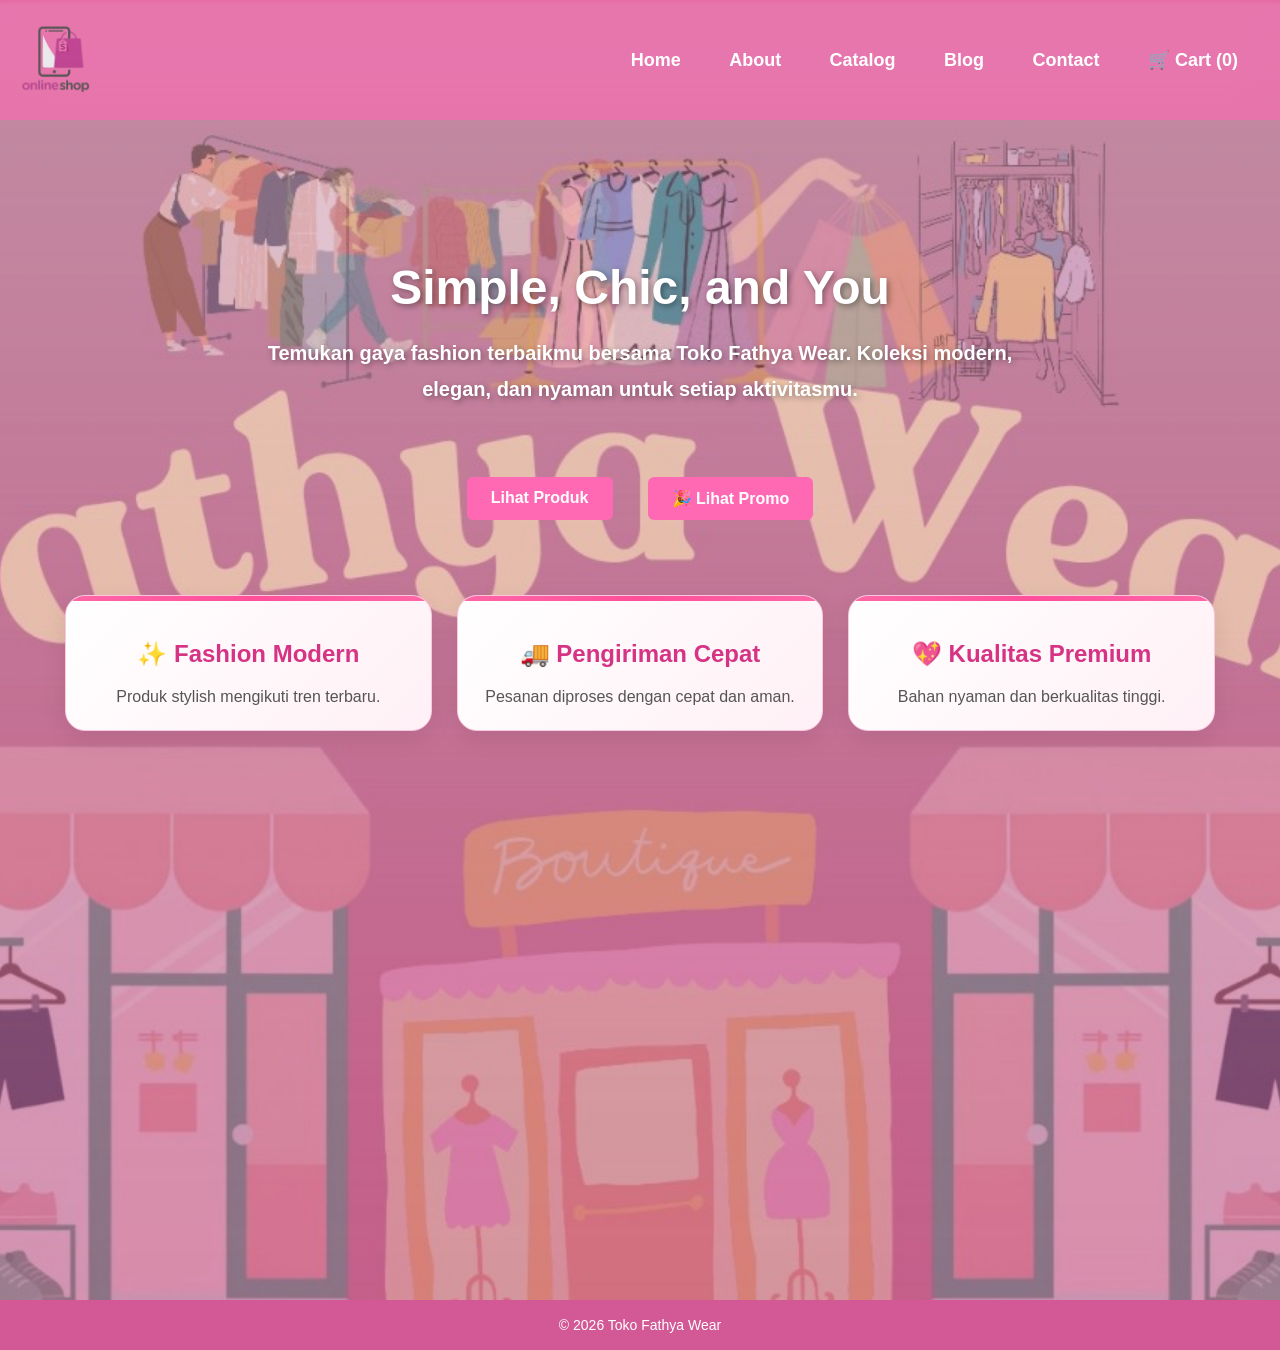
<file: index.html>
<!DOCTYPE html>
<html lang="id">
<head>
  <meta charset="UTF-8">
  <meta name="viewport" content="width=device-width, initial-scale=1.0">
  <title>Toko Fathya Wear - Home</title>
  <link rel="stylesheet" href="style.css">
</head>
<body>

  <!-- ===== HEADER ===== -->
  <header>
    <div class="logo">
      <img src="img/logo.png" alt="Toko Fathya Wear Logo">
    </div>

    <nav>
      <a href="index.html">Home</a>
      <a href="about.html">About</a>
      <a href="products.html">Catalog</a>
      <a href="blog.html">Blog</a>
      <a href="contact.html">Contact</a>
      <a href="cart.html">🛒 Cart (<span id="cart-count">0</span>)</a>
    </nav>
  </header>

  <!-- ===== MAIN CONTENT ===== -->
  <main>

    <!-- HERO / WELCOME -->
    <section class="welcome">
      <div class="welcome-content">
        <h1>Simple, Chic, and You</h1>
        <p>
          Temukan gaya fashion terbaikmu bersama Toko Fathya Wear.
          Koleksi modern, elegan, dan nyaman untuk setiap aktivitasmu.
        </p>
      </div>
    </section>

    <!-- PROMO BUTTONS (di bawah banner) -->
    <section class="promo-banner">
      <div class="hero-buttons">
        <a href="products.html" class="shop-now-btn">Lihat Produk</a>
        <a href="promo.html" class="promo-btn">🎉 Lihat Promo</a>
      </div>
    </section>

    <!-- KEUNGGULAN TOKO -->
    <section class="features-section">
      <div class="feature-box">
        <h3>✨ Fashion Modern</h3>
        <p>Produk stylish mengikuti tren terbaru.</p>
      </div>
      <div class="feature-box">
        <h3>🚚 Pengiriman Cepat</h3>
        <p>Pesanan diproses dengan cepat dan aman.</p>
      </div>
      <div class="feature-box">
        <h3>💖 Kualitas Premium</h3>
        <p>Bahan nyaman dan berkualitas tinggi.</p>
      </div>
    </section>

  </main>

  <!-- ===== FOOTER ===== -->
  <footer>
    <p>&copy; 2026 Toko Fathya Wear</p>
  </footer>

  <!-- ===== SCRIPT CART COUNT ===== -->
  <script>
    function updateCartCount() {
      let cart = JSON.parse(localStorage.getItem("cart")) || [];
      let totalQty = cart.reduce((sum, item) => sum + (item.qty || 1), 0);
      document.getElementById("cart-count").textContent = totalQty;
    }
    updateCartCount();
  </script>

</body>
</html>
</file>
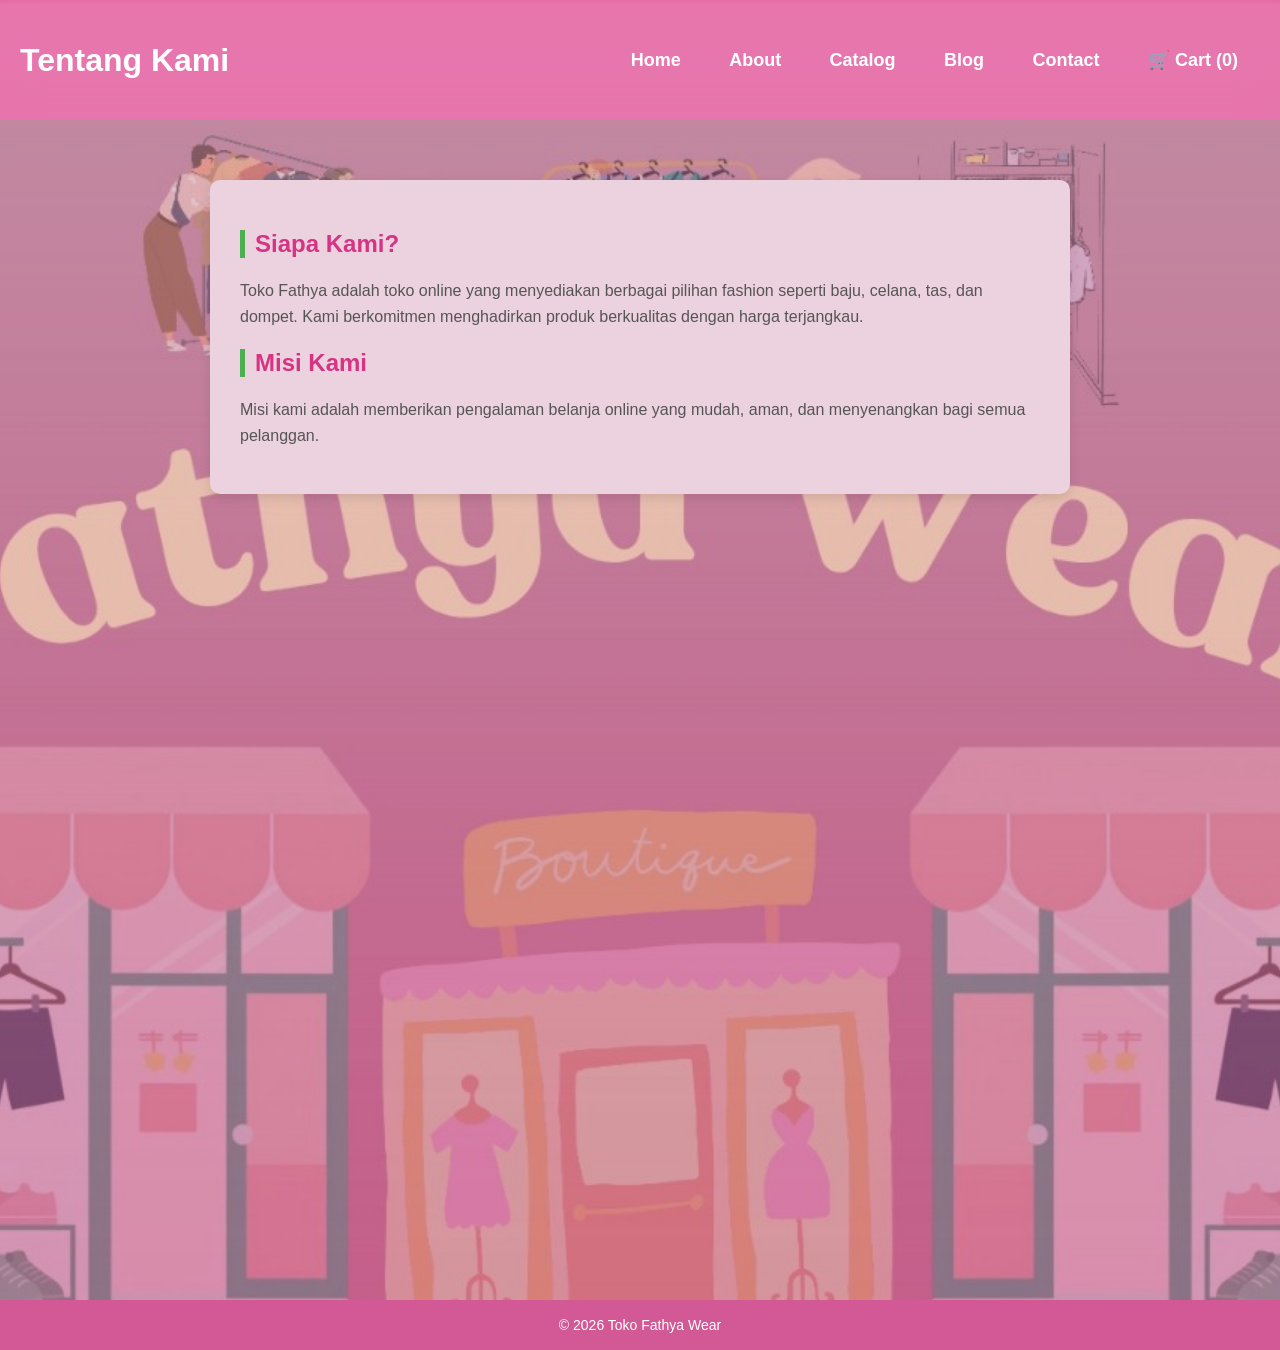
<file: about.html>
<!DOCTYPE html>
<html lang="id">
<head>
  <meta charset="UTF-8">
  <title>About - Toko Fathya</title>
  <link rel="stylesheet" href="style.css">
</head>
<body>
  <header>
    <h1>Tentang Kami</h1>
    <nav>
      <a href="index.html">Home</a>
      <a href="about.html">About</a>
      <a href="products.html">Catalog</a>
      <a href="blog.html">Blog</a>
      <a href="contact.html">Contact</a>
      <a href="cart.html">🛒 Cart (<span id="cart-count">0</span>)</a>
  </header>

  <main>
    <div class="about-section">
        <h2>Siapa Kami?</h2>
        <p>Toko Fathya adalah toko online yang menyediakan berbagai pilihan fashion seperti baju, celana, tas, dan dompet. Kami berkomitmen menghadirkan produk berkualitas dengan harga terjangkau.</p>

        <h2>Misi Kami</h2>
        <p>Misi kami adalah memberikan pengalaman belanja online yang mudah, aman, dan menyenangkan bagi semua pelanggan.</p>
    </div>
    </main>

    <footer>
      <p>&copy; 2026 Toko Fathya Wear</p>
    </footer>
    
</body>
</html>
</file>
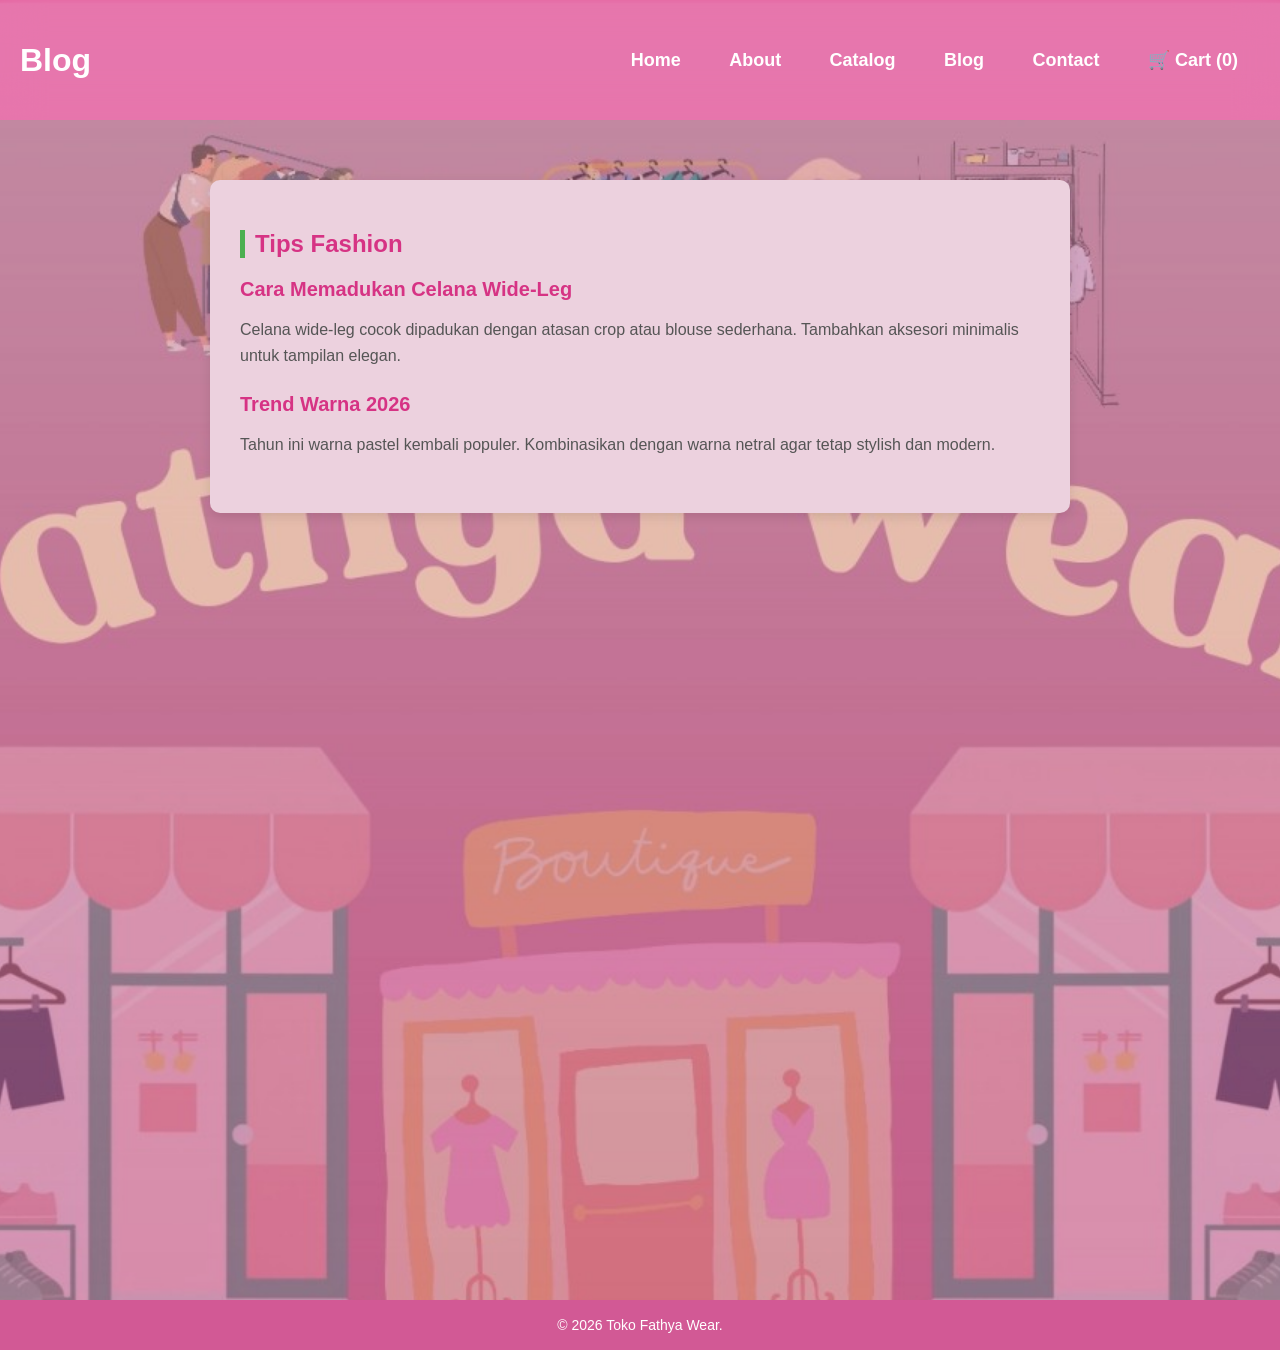
<file: blog.html>
<!DOCTYPE html>
<html lang="id">
<head>
  <meta charset="UTF-8">
  <title>Blog - Toko Fathya</title>
  <link rel="stylesheet" href="style.css">
</head>
<body>
  <header>
    <h1>Blog</h1>
    <nav>
      <a href="index.html">Home</a>
      <a href="about.html">About</a>
      <a href="products.html">Catalog</a>
      <a href="blog.html">Blog</a>
      <a href="contact.html">Contact</a>
      <a href="cart.html">🛒 Cart (<span id="cart-count">0</span>)</a>
    </nav>
  </header>

  <main>
    <div class="blog-section">
        <h2>Tips Fashion</h2>

        <article>
        <h3>Cara Memadukan Celana Wide-Leg</h3>
        <p>Celana wide-leg cocok dipadukan dengan atasan crop atau blouse sederhana. Tambahkan aksesori minimalis untuk tampilan elegan.</p>
        </article>

        <article>
        <h3>Trend Warna 2026</h3>
        <p>Tahun ini warna pastel kembali populer. Kombinasikan dengan warna netral agar tetap stylish dan modern.</p>
        </article>
    </div>
    </main>

    <footer>
      <p>&copy; 2026 Toko Fathya Wear.</p>
    </footer>
</body>
</html>
</file>
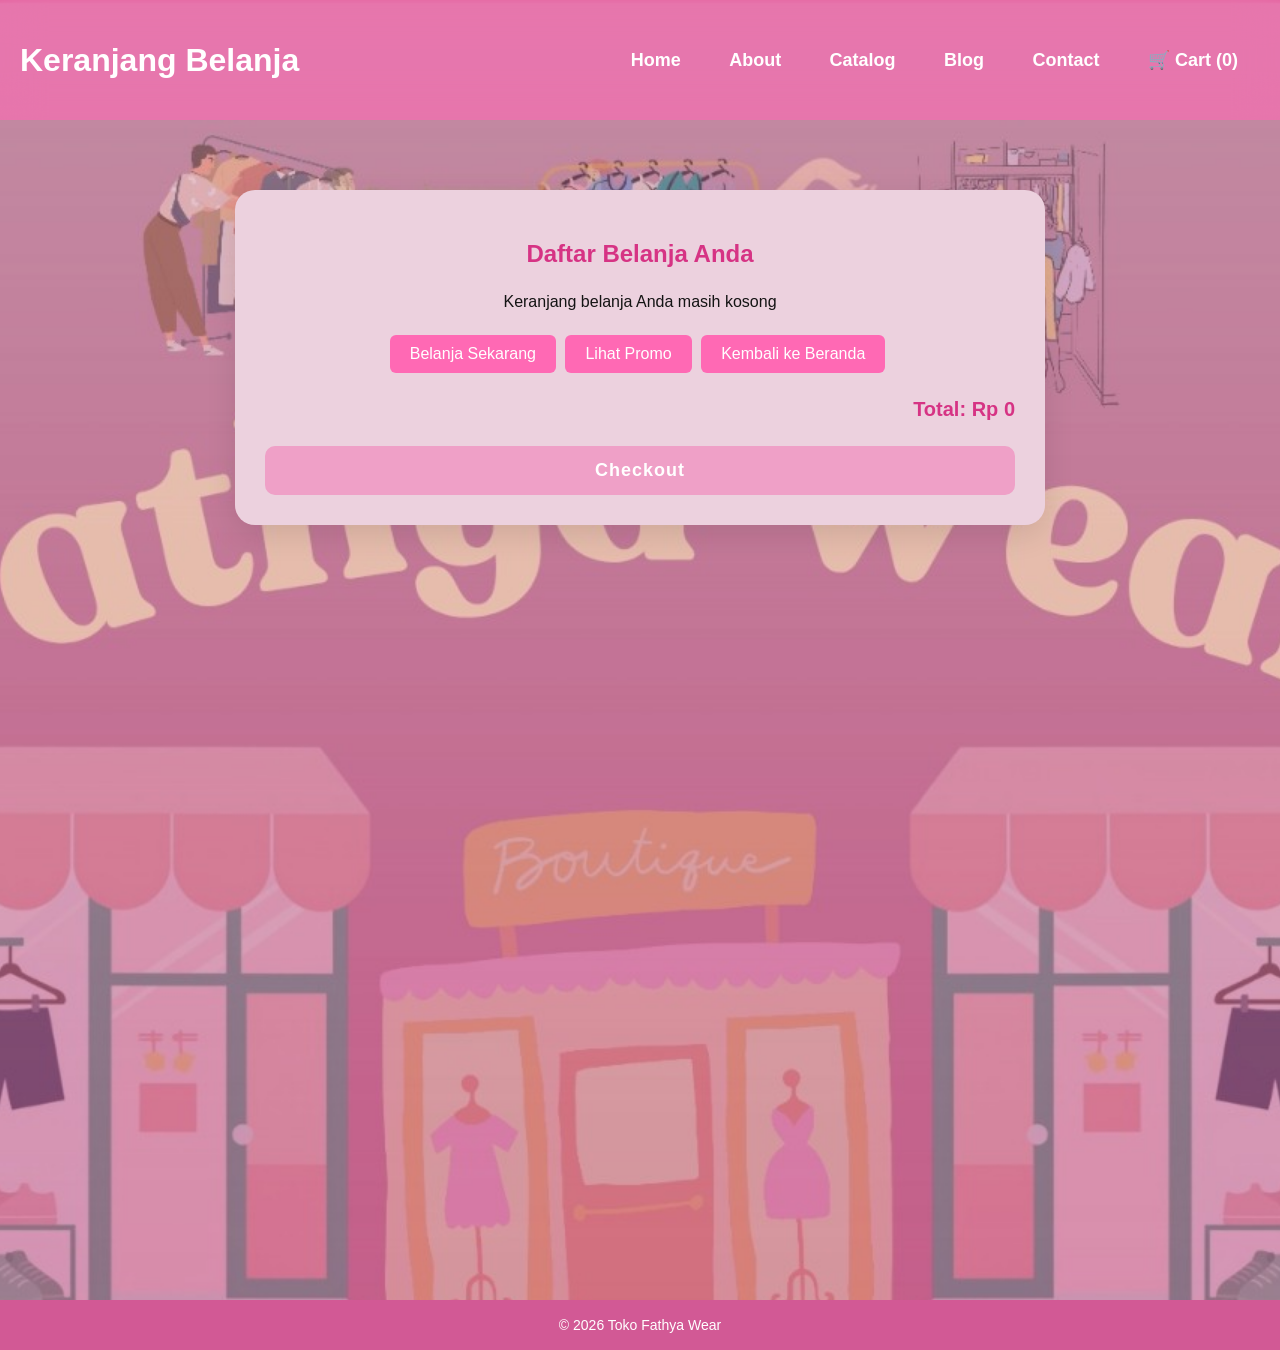
<file: cart.html>
<!DOCTYPE html>
<html lang="id">
<head>
  <meta charset="UTF-8">
  <meta name="viewport" content="width=device-width, initial-scale=1.0">
  <title>Keranjang Belanja - Toko Fathya Wear</title>
  <link rel="stylesheet" href="style.css">
</head>
<body>

<header>
  <h1>Keranjang Belanja</h1>
  <nav>
    <a href="index.html">Home</a>
    <a href="about.html">About</a>
    <a href="products.html">Catalog</a>
    <a href="blog.html">Blog</a>
    <a href="contact.html">Contact</a>
    <a href="cart.html">🛒 Cart (<span id="cart-count">0</span>)</a>
  </nav>
</header>

<main>
  <div class="cart-container">
    <h2>Daftar Belanja Anda</h2>

    <!-- LIST PRODUK -->
    <div id="cart-items"></div>

    <!-- TOTAL -->
    <div class="cart-total">
      Total: Rp <span id="cart-total">0</span>
    </div>

    <!-- CHECKOUT -->
    <button class="checkout-btn" onclick="checkout()">Checkout</button>
  </div>
</main>

<footer>
  <p>&copy; 2026 Toko Fathya Wear</p>
</footer>

<script>
  // ===== FORMAT RUPIAH =====
  function formatRupiah(angka) {
    return angka.toLocaleString("id-ID");
  }

  // ===== GET CART =====
  function getCart() {
    return JSON.parse(localStorage.getItem("cart")) || [];
  }

  // ===== SAVE CART =====
  function saveCart(cart) {
    localStorage.setItem("cart", JSON.stringify(cart));
  }

  // ===== UPDATE ICON CART =====
  function updateCartIcon() {
    let cart = getCart();
    let totalItems = cart.reduce((sum, item) => sum + (item.qty || 1), 0);

    document.getElementById("cart-count").textContent = totalItems;
  }

  // ===== DISPLAY CART =====
  function displayCart() {
    let cart = getCart();
    let cartItems = document.getElementById("cart-items");
    let cartTotal = document.getElementById("cart-total");

    cartItems.innerHTML = "";
    let total = 0;

    // ===== JIKA KOSONG =====
    if (cart.length === 0) {
      cartItems.innerHTML = `
        <div class="empty-cart" style="text-align:center;">
          <p>Keranjang belanja Anda masih kosong</p>
          <a href="products.html" class="btn-empty-cart">Belanja Sekarang</a>
          <a href="promo.html" class="btn-empty-cart">Lihat Promo</a>
          <a href="index.html" class="btn-empty-cart">Kembali ke Beranda</a>
        </div>
      `;
      cartTotal.textContent = "0";
      return;
    }

    // ===== TAMPILKAN ITEM =====
    cart.forEach((item, index) => {
      let qty = item.qty || 1;
      let subtotal = item.price * qty;

      let div = document.createElement("div");
      div.classList.add("cart-item");

      div.innerHTML = `
        <div class="cart-name">
          ${item.name}
          ${item.size ? `<span class="cart-size">(Size: ${item.size})</span>` : ""}
          ${item.color ? `<span class="cart-color">(Warna: ${item.color})</span>` : ""}
        </div>

        <div class="cart-price">
          Rp ${formatRupiah(item.price)}
        </div>

        <div class="cart-qty">
          <button class="qty-btn" onclick="reduceItem(${index})">-</button>
          <span>${qty}</span>
          <button class="qty-btn" onclick="addQty(${index})">+</button>
        </div>

        <button class="delete-btn" onclick="removeItem(${index})">🗑</button>
      `;

      cartItems.appendChild(div);

      total += subtotal;
    });

    cartTotal.textContent = formatRupiah(total);
  }

  // ===== TAMBAH JUMLAH =====
  function addQty(index) {
    let cart = getCart();

    cart[index].qty = (cart[index].qty || 1) + 1;

    saveCart(cart);
    displayCart();
    updateCartIcon();
  }

  // ===== KURANGI JUMLAH =====
  function reduceItem(index) {
    let cart = getCart();

    if ((cart[index].qty || 1) > 1) {
      cart[index].qty--;
    } else {
      cart.splice(index, 1);
    }

    saveCart(cart);
    displayCart();
    updateCartIcon();
  }

  // ===== HAPUS ITEM =====
  function removeItem(index) {
    let cart = getCart();

    cart.splice(index, 1);

    saveCart(cart);
    displayCart();
    updateCartIcon();
  }

  // ===== CHECKOUT =====
  function checkout() {
    let cart = getCart();

    if (cart.length === 0) {
      alert("Keranjang kosong!");
      return;
    }

    let total = cart.reduce((sum, item) => {
      return sum + item.price * (item.qty || 1);
    }, 0);

    localStorage.setItem("checkoutTotal", total);

    window.location.href = "checkout.html";
  }

  // ===== LOAD HALAMAN =====
  window.addEventListener("DOMContentLoaded", function () {
    displayCart();
    updateCartIcon();
  });
</script>

</body>
</html>
</file>
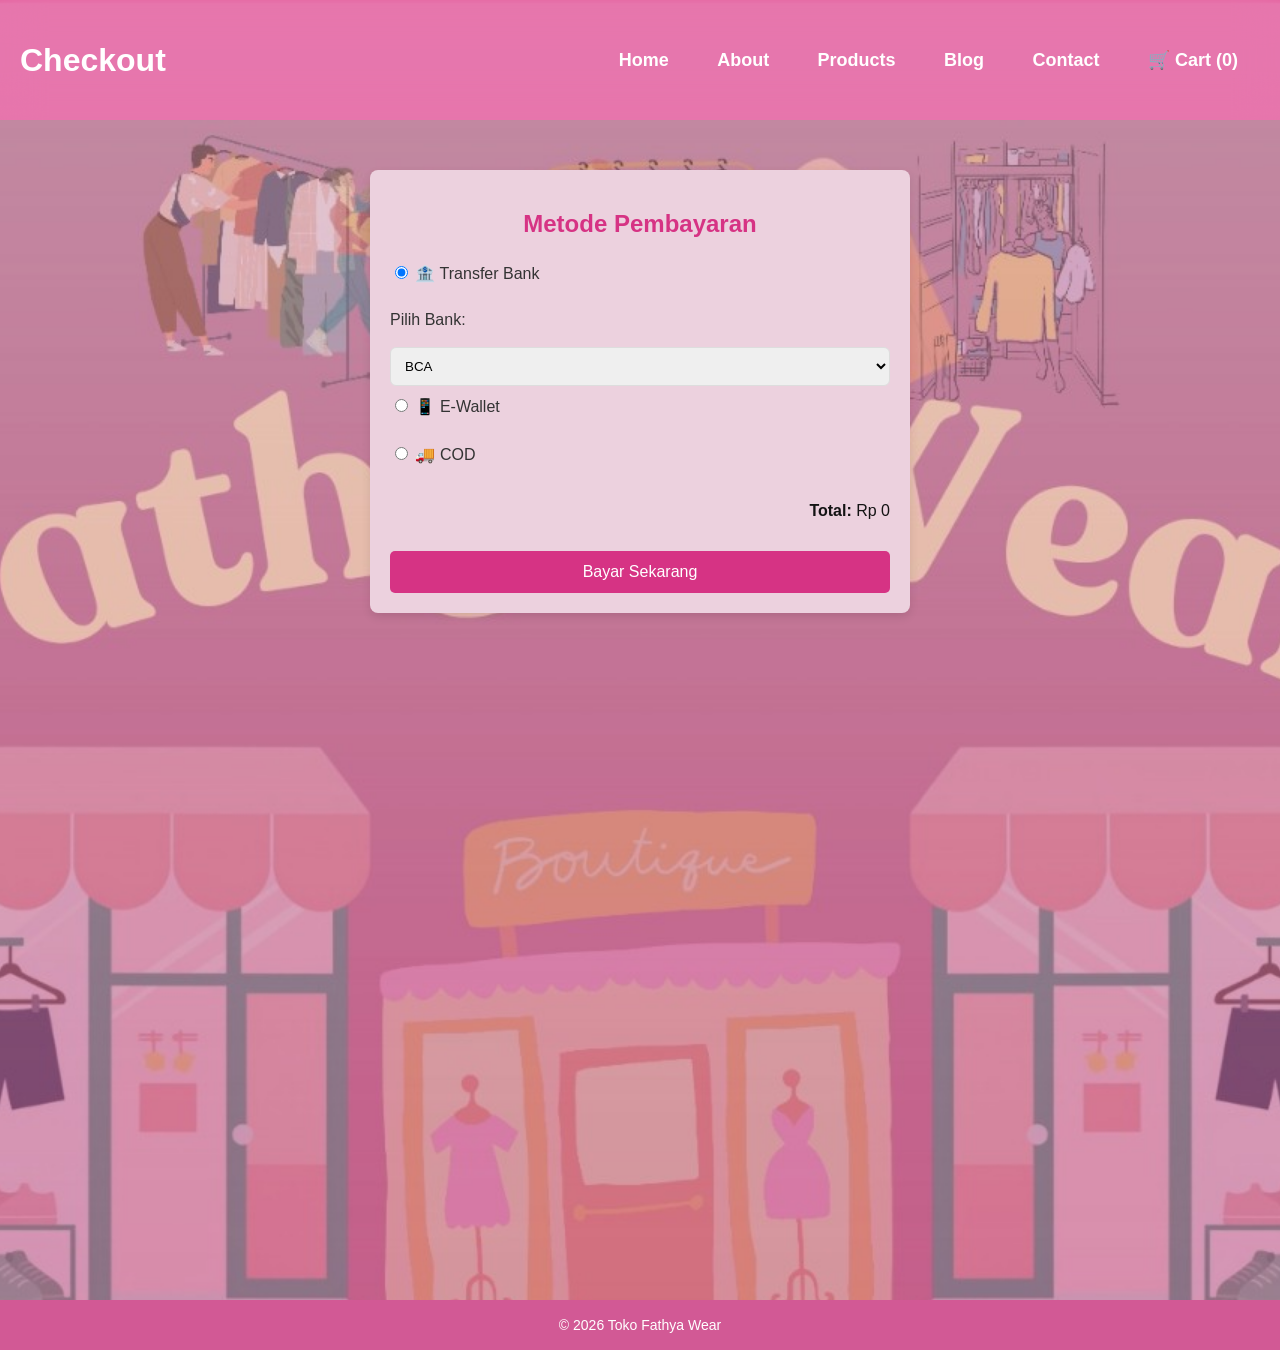
<file: checkout.html>
<!DOCTYPE html>
<html lang="id">
<head>
  <meta charset="UTF-8">
  <title>Checkout - Toko Fathya Wear</title>
  <link rel="stylesheet" href="style.css">
  <script src="script.js" defer></script>
</head>

<body>

<header>
  <h1>Checkout</h1>
  <nav>
    <a href="index.html">Home</a>
    <a href="about.html">About</a>
    <a href="products.html">Products</a>
    <a href="blog.html">Blog</a>
    <a href="contact.html">Contact</a>
    <a href="cart.html">🛒 Cart (<span id="cart-count">0</span>)</a>
  </nav>
</header>

<main>
  <div class="checkout-container">
    <h2>Metode Pembayaran</h2>

    <form onsubmit="processPayment(event)">

      <!-- TRANSFER -->
      <label>
        <input type="radio" name="payment" value="transfer" checked> 🏦 Transfer Bank
      </label>

      <div id="bank-options">
        <label>Pilih Bank:</label>
        <select id="bank-name">
          <option value="BCA">BCA</option>
          <option value="Mandiri">Mandiri</option>
          <option value="BNI">BNI</option>
          <option value="BRI">BRI</option>
        </select>
      </div>

      <!-- E-WALLET -->
      <label>
        <input type="radio" name="payment" value="ewallet"> 📱 E-Wallet
      </label>

      <div id="ewallet-options">
        <label>Pilih E-Wallet:</label>
        <select id="ewallet-name">
          <option value="OVO">OVO</option>
          <option value="Dana">Dana</option>
          <option value="GoPay">GoPay</option>
          <option value="ShopeePay">ShopeePay</option>
        </select>
      </div>

      <!-- COD -->
      <label>
        <input type="radio" name="payment" value="cod"> 🚚 COD
      </label>

      <div id="cod-options">
        <label>Alamat Pengiriman:</label>
        <textarea id="address" rows="3" placeholder="Masukkan alamat lengkap"></textarea>
      </div>

      <p><strong>Total:</strong> Rp <span id="checkout-total">0</span></p>

      <button type="submit">Bayar Sekarang</button>
    </form>
  </div>

  <!-- MODAL -->
  <div id="payment-modal" class="modal">
    <div class="modal-content">
      <span class="close" onclick="closeModal()">&times;</span>
      <p id="payment-message"></p>
      <button onclick="goToConfirmation()">Konfirmasi</button>
    </div>
  </div>
</main>

<footer>
  <p>&copy; 2026 Toko Fathya Wear</p>
</footer>

<script>
// ===== INIT =====
window.onload = () => {
  updateCartIcon();

  const total = parseInt(localStorage.getItem("checkoutTotal")) || 0;
  document.getElementById("checkout-total").textContent =
    total.toLocaleString("id-ID");

  togglePaymentOptions();

  document.querySelectorAll('input[name="payment"]').forEach(radio => {
    radio.addEventListener("change", togglePaymentOptions);
  });
};

// ===== TOGGLE =====
function togglePaymentOptions() {
  const selected = document.querySelector('input[name="payment"]:checked').value;

  document.getElementById("bank-options").style.display =
    selected === "transfer" ? "block" : "none";

  document.getElementById("ewallet-options").style.display =
    selected === "ewallet" ? "block" : "none";

  document.getElementById("cod-options").style.display =
    selected === "cod" ? "block" : "none";
}

// ===== PROSES BAYAR (VALIDASI SAJA) =====
function processPayment(event) {
  event.preventDefault();

  const method = document.querySelector('input[name="payment"]:checked').value;
  const total = parseInt(localStorage.getItem("checkoutTotal")) || 0;

  if (total === 0) {
    showModal("Keranjang masih kosong!");
    return;
  }

  if (method === "cod") {
    const address = document.getElementById("address").value.trim();
    if (!address) {
      showModal("Alamat pengiriman wajib diisi!");
      return;
    }
  }

  // tampilkan modal saja
  let msg = `Total Rp ${total.toLocaleString("id-ID")}<br>`;

  if (method === "transfer") {
    const bank = document.getElementById("bank-name").value;
    msg += `Transfer ke ${bank}`;
  }

  if (method === "ewallet") {
    const wallet = document.getElementById("ewallet-name").value;
    msg += `Bayar via ${wallet}`;
  }

  if (method === "cod") {
    const address = document.getElementById("address").value;
    msg += `COD<br>${address}`;
  }

  showModal(msg);
}

// ===== SIMPAN FINAL (INI KUNCI) =====
function goToConfirmation() {
  const method = document.querySelector('input[name="payment"]:checked').value;

  localStorage.setItem("paymentMethod", method);

  if (method === "transfer") {
    localStorage.setItem("bankName", document.getElementById("bank-name").value);
  }

  if (method === "ewallet") {
    localStorage.setItem("ewalletName", document.getElementById("ewallet-name").value);
  }

  if (method === "cod") {
    localStorage.setItem("codAddress", document.getElementById("address").value);
  }

  closeModal();
  window.location.href = "order-confirmation.html";
}

// ===== MODAL =====
function showModal(msg) {
  document.getElementById("payment-message").innerHTML = msg;
  document.getElementById("payment-modal").style.display = "block";
}

function closeModal() {
  document.getElementById("payment-modal").style.display = "none";
}
</script>

</body>
</html>
</file>
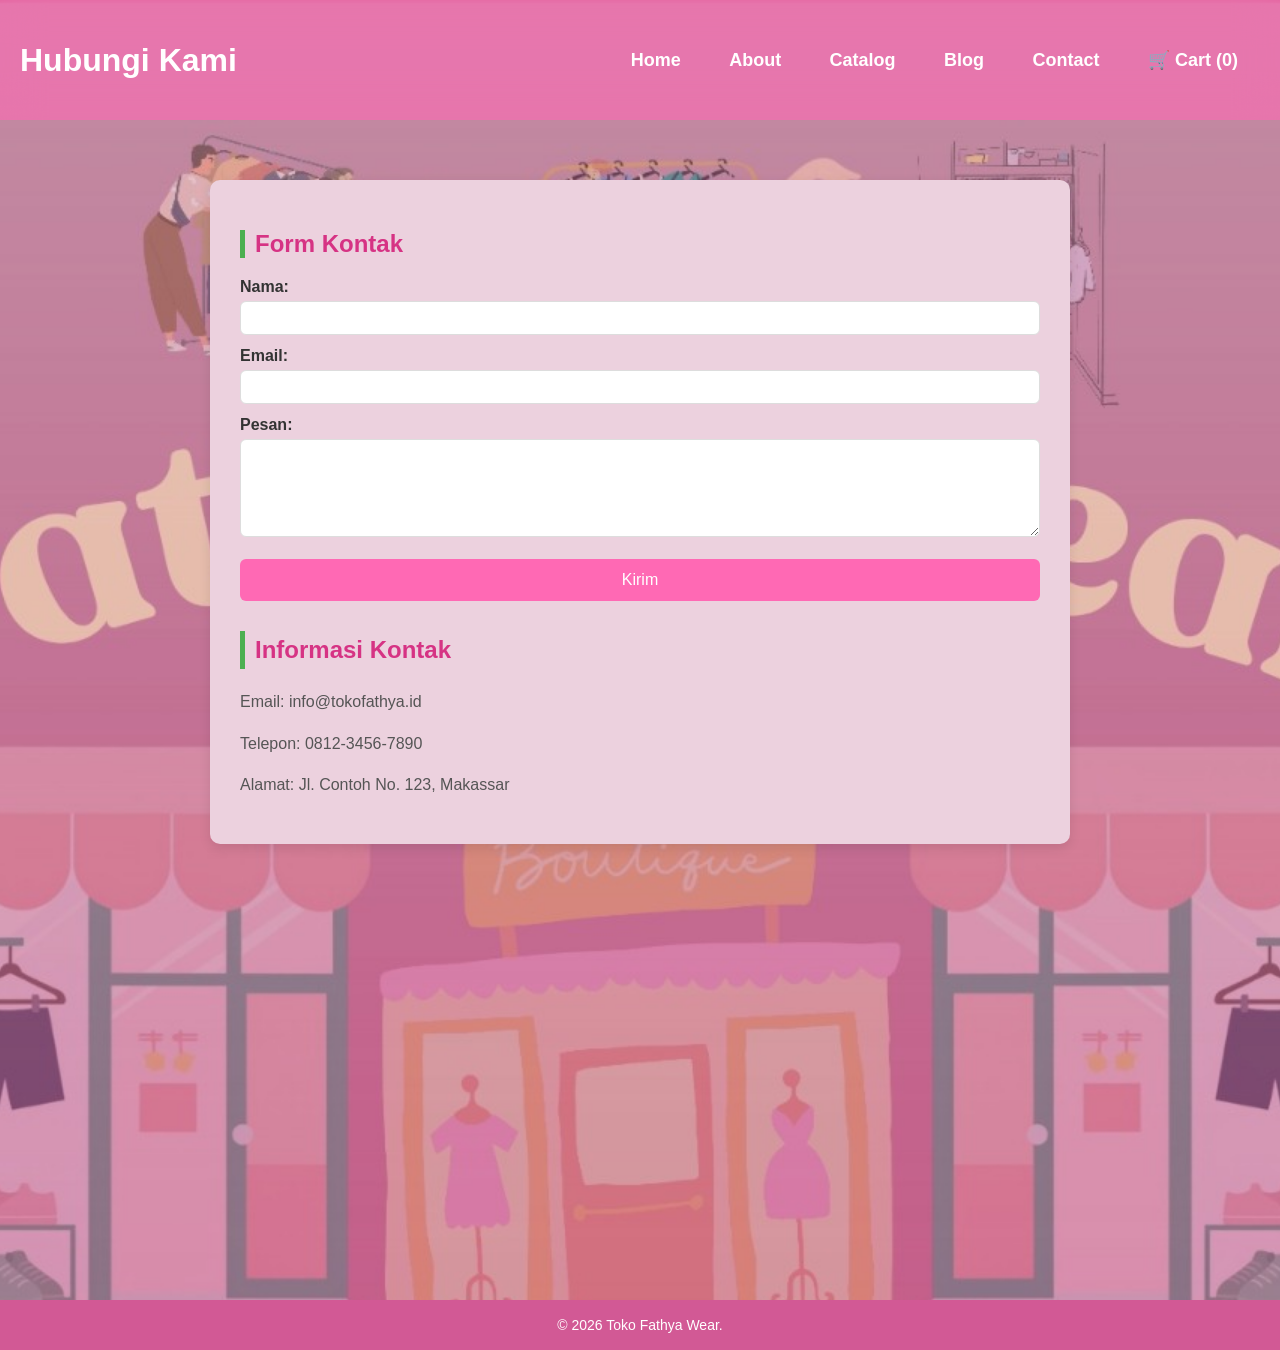
<file: contact.html>
<!DOCTYPE html>
<html lang="id">
<head>
  <meta charset="UTF-8">
  <title>Contact - Toko Fathya Wear</title>
  <link rel="stylesheet" href="style.css">
</head>
<body>
  <header>
  <h1>Hubungi Kami</h1>
    <nav>
      <a href="index.html">Home</a>
      <a href="about.html">About</a>
      <a href="products.html">Catalog</a>
      <a href="blog.html">Blog</a>
      <a href="contact.html">Contact</a>
      <a href="cart.html">🛒 Cart (<span id="cart-count">0</span>)</a>
    </nav>
  </header>

  <main>
  <div class="contact-section">
    <h2>Form Kontak</h2>
    <form>
      <label for="name">Nama:</label>
      <input type="text" id="name" name="name" required>

      <label for="email">Email:</label>
      <input type="email" id="email" name="email" required>

      <label for="message">Pesan:</label>
      <textarea id="message" name="message" rows="5" required></textarea>

      <button type="submit">Kirim</button>
    </form>

    <div class="contact-info">
      <h2>Informasi Kontak</h2>
      <p>Email: info@tokofathya.id</p>
      <p>Telepon: 0812-3456-7890</p>
      <p>Alamat: Jl. Contoh No. 123, Makassar</p>
    </div>
  </div>
</main>
<footer>
    <p>&copy; 2026 Toko Fathya Wear.</p>
  </footer>
</body>
</html>
</file>
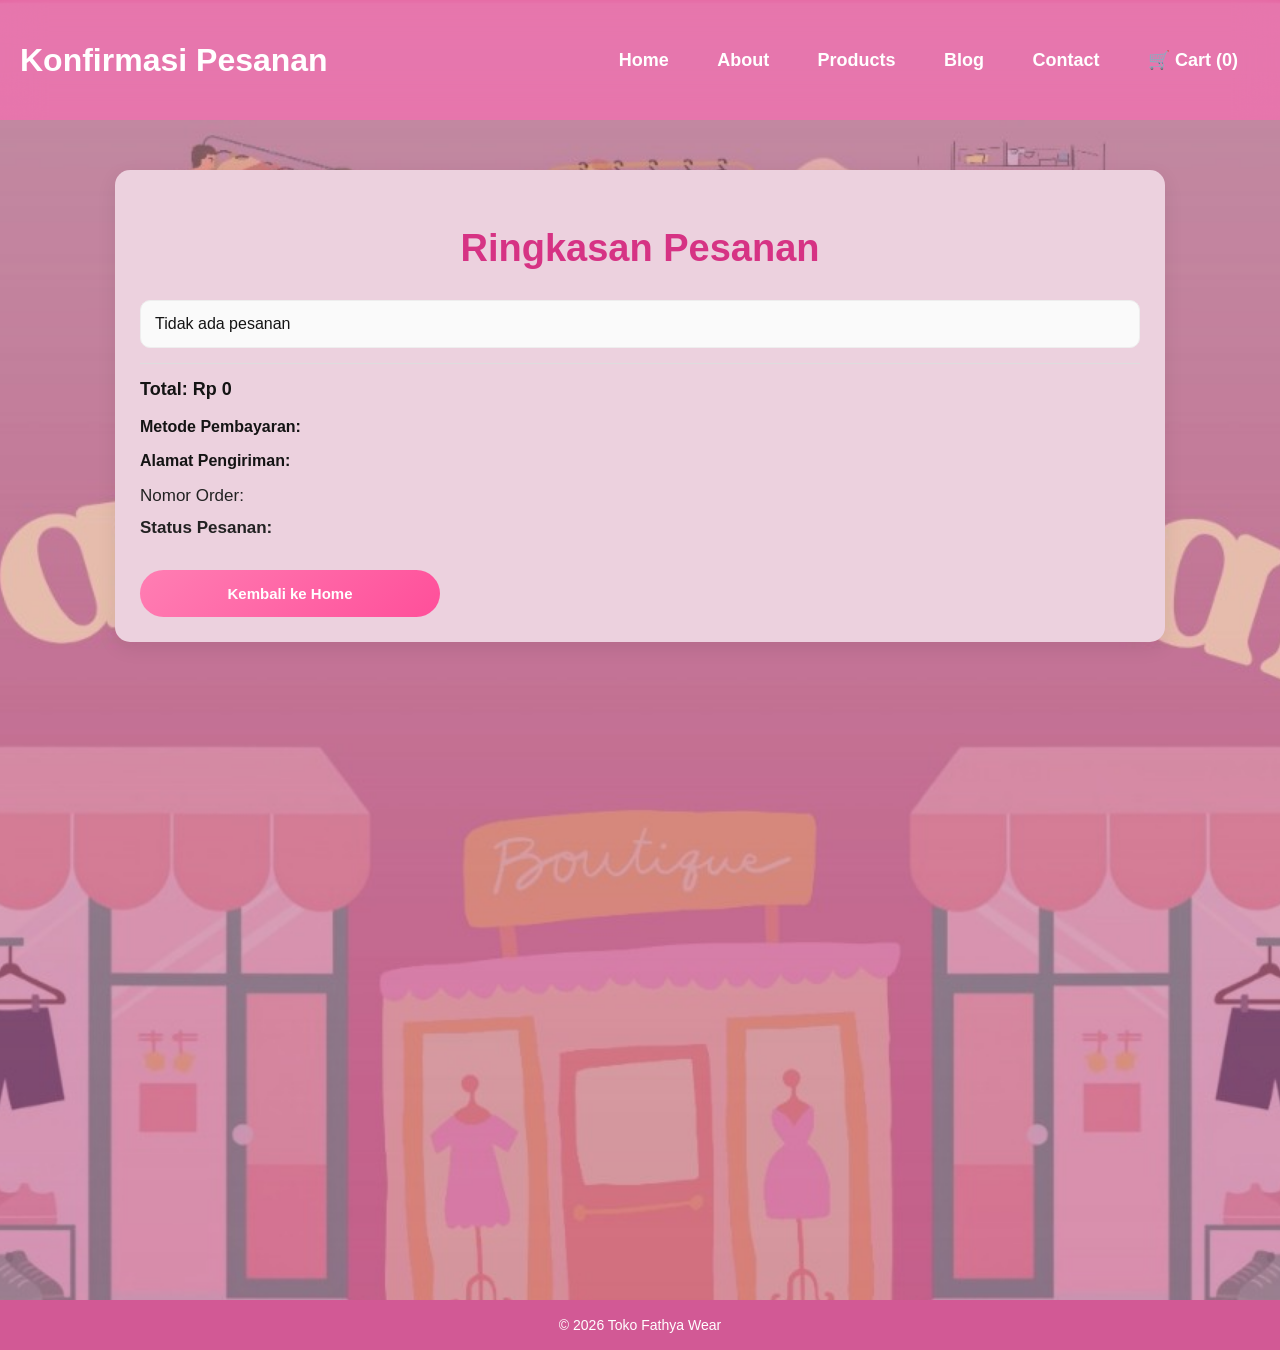
<file: order-confirmation.html>
<!DOCTYPE html>
<html lang="id">
<head>
  <meta charset="UTF-8">
  <title>Konfirmasi Pesanan - Toko Fathya</title>
  <link rel="stylesheet" href="style.css">
</head>

<body onload="loadOrder()">

<header>
  <h1>Konfirmasi Pesanan</h1>
  <nav>
    <a href="index.html">Home</a>
    <a href="about.html">About</a>
    <a href="products.html">Products</a>
    <a href="blog.html">Blog</a>
    <a href="contact.html">Contact</a>
    <a href="cart.html">🛒 Cart (<span id="cart-count">0</span>)</a>
  </nav>
</header>

<main>
  <div class="order-summary">
    <h2>Ringkasan Pesanan</h2>

    <ul id="order-items"></ul>

    <p class="highlight">Total: Rp <span id="order-total">0</span></p>
    <p><strong>Metode Pembayaran:</strong> <span id="order-method"></span></p>

    <p><strong>Alamat Pengiriman:</strong></p>
    <div class="address" id="order-address"></div>

    <p class="order-number">Nomor Order: <span id="order-id"></span></p>
    <p class="status"><strong>Status Pesanan:</strong> <span id="order-status"></span></p>

    <!-- UPLOAD BUKTI -->
    <div id="upload-section" class="upload-bukti-box" style="display:none;">
      <h3>Upload Bukti Pembayaran</h3>

      <label for="buktiBayar" class="custom-file">
        📤 Pilih Gambar
      </label>

      <input type="file" id="buktiBayar" accept="image/*">

      <img id="previewBukti">
      <p id="uploadStatus"></p>

      <button id="cancelUpload" style="display:none;">Batal Upload</button>
    </div>

    <!-- UCAPAN TERIMA KASIH -->
    <div id="thankYouMessage" class="thank-you-message" style="display:none;">
      <h2>🎉 Terima Kasih Telah Berbelanja di Toko Fathya Wear!</h2>
      <p>Pesanan Anda sedang kami proses.</p>
      <p>Kami akan segera memverifikasi pembayaran Anda.</p>
      <p>Semoga hari Anda menyenangkan ❤️</p>
    </div>

    <!-- FITUR TAMBAHAN -->
    <div id="extraFeatures" class="thank-you-message" style="display:none;">
      <h3>📦 Informasi Pesanan Anda</h3>

      <p>⏳ Verifikasi pembayaran maksimal 1x24 jam.</p>

      <p>📧 Invoice pesanan telah disiapkan.</p>

      <p>
        📱 Hubungi Admin WhatsApp:
        <a href="https://wa.me/6281234567890" target="_blank">
          Chat Admin
        </a>
      </p>

      <p class="order-time">
        <strong>Waktu Pemesanan:</strong>
        <span id="liveClock"></span>
      </p>

      <button onclick="refreshOrderStatus()" class="refresh-btn">
        🔄 Refresh Status Pesanan
      </button>
    </div>

    <button onclick="clearCartAndBack()">Kembali ke Home</button>
  </div>
</main>

<footer>
  <p>&copy; 2026 Toko Fathya Wear</p>
</footer>

<script>
// ===== FORMAT RUPIAH =====
function formatRupiah(angka) {
  return Number(angka).toLocaleString("id-ID");
}

// ===== UPDATE ICON CART =====
function updateCartIcon() {
  let cart = JSON.parse(localStorage.getItem("cart")) || [];
  let totalQty = cart.reduce((sum, item) => sum + (item.qty || 1), 0);
  document.getElementById("cart-count").textContent = totalQty;
}

// ===== GENERATE ORDER ID =====
function generateOrderId() {
  const prefix = "ORD";
  const shortTime = String(Date.now()).slice(-6);
  const letters = "ABCDEFGHIJKLMNOPQRSTUVWXYZ";
  let randomLetters = "";

  for (let i = 0; i < 3; i++) {
    randomLetters += letters.charAt(Math.floor(Math.random() * letters.length));
  }

  return `${prefix}-${shortTime}-${randomLetters}`;
}

// ===== LOAD ORDER =====
function loadOrder() {
  updateCartIcon();

  const cart = JSON.parse(localStorage.getItem("cart")) || [];
  const total = parseInt(localStorage.getItem("checkoutTotal")) || 0;

  let method = localStorage.getItem("paymentMethod") || "";
  method = method.toLowerCase();

  const bank = localStorage.getItem("bankName");
  const wallet = localStorage.getItem("ewalletName");
  const alamat = localStorage.getItem("codAddress");

  const orderItems = document.getElementById("order-items");
  const orderTotal = document.getElementById("order-total");
  const orderMethod = document.getElementById("order-method");
  const orderAddress = document.getElementById("order-address");
  const orderStatus = document.getElementById("order-status");

  orderItems.innerHTML = "";

  if (cart.length === 0) {
    orderItems.innerHTML = "<li>Tidak ada pesanan</li>";
    orderTotal.textContent = "0";
    return;
  }

  cart.forEach(item => {
    const li = document.createElement("li");
    li.innerHTML = `<span>${item.name} (x${item.qty})</span><span>Rp ${formatRupiah(item.price * item.qty)}</span>`;
    orderItems.appendChild(li);
  });

  orderTotal.textContent = formatRupiah(total);

  let methodText = "Tidak diketahui";
  let statusText = "Diproses";
  let estimasiText = "";

  orderAddress.textContent = "";

  if (method.includes("transfer")) {
    methodText = `Transfer Bank (${bank || "Bank"})`;
    orderAddress.textContent = "-";
    statusText = "Menunggu Pembayaran";
    document.getElementById("upload-section").style.display = "block";

  } else if (method.includes("ewallet")) {
    methodText = `E-Wallet (${wallet || "E-Wallet"})`;
    orderAddress.textContent = "-";
    statusText = "Menunggu Pembayaran";
    document.getElementById("upload-section").style.display = "block";

  } else if (method.includes("cod")) {
    methodText = "Cash on Delivery (COD)";
    orderAddress.textContent = alamat && alamat.trim() !== "" ? alamat : "-";
    statusText = "Menunggu Pengiriman";
    estimasiText = "Estimasi pengiriman: 3–5 hari kerja";
  }

  orderMethod.textContent = methodText;
  orderStatus.textContent = statusText + (estimasiText ? " (" + estimasiText + ")" : "");
  document.getElementById("order-id").textContent = generateOrderId();
}

// ===== REFRESH STATUS =====
function refreshOrderStatus() {
  const status = document.getElementById("order-status");

  if (status.textContent.includes("Verifikasi")) {
    status.textContent = "Pembayaran Terverifikasi - Pesanan Sedang Diproses";
    alert("✅ Status pesanan diperbarui!");
  } else {
    alert("Pesanan Anda sedang diproses.");
  }
}

// ===== UPLOAD BUKTI =====
document.addEventListener("DOMContentLoaded", function () {
  const inputFile = document.getElementById("buktiBayar");
  const preview = document.getElementById("previewBukti");
  const statusText = document.getElementById("uploadStatus");
  const cancelBtn = document.getElementById("cancelUpload");
  const thankYouMessage = document.getElementById("thankYouMessage");
  const extraFeatures = document.getElementById("extraFeatures");

  if (inputFile) {
    inputFile.addEventListener("change", function () {
      const file = this.files[0];

      if (!file) return;

      if (!file.type.startsWith("image/")) {
        alert("File harus berupa gambar!");
        return;
      }

      if (file.size > 2000000) {
        alert("Ukuran maksimal 2MB!");
        return;
      }

      const reader = new FileReader();

      reader.onload = function (e) {
        preview.src = e.target.result;
        preview.classList.add("show");

        statusText.textContent = "✅ Bukti pembayaran berhasil diupload!";
        document.getElementById("order-status").textContent = "Menunggu Verifikasi Admin";

        cancelBtn.style.display = "inline-block";

        thankYouMessage.style.display = "block";
        extraFeatures.style.display = "block";

        thankYouMessage.scrollIntoView({
          behavior: "smooth"
        });
      };

      reader.readAsDataURL(file);
    });
  }

  // ===== BATAL UPLOAD =====
  cancelBtn.addEventListener("click", function () {
    inputFile.value = "";
    preview.src = "";
    preview.classList.remove("show");

    statusText.textContent = "";
    cancelBtn.style.display = "none";

    document.getElementById("order-status").textContent = "Menunggu Pembayaran";

    thankYouMessage.style.display = "none";
    extraFeatures.style.display = "none";
  });
});

// ===== CLEAR CART =====
function clearCartAndBack() {
  localStorage.clear();
  window.location.href = "index.html";
}

// ===== UPDATE CLOCK =====
function updateClock() {
  const now = new Date();

  const hari = now.toLocaleDateString("id-ID", {
    weekday: "long",
    day: "numeric",
    month: "long",
    year: "numeric"
  });

  const jam = now.toLocaleTimeString("id-ID");

  document.getElementById("liveClock").innerHTML = `${hari} | ${jam}`;
}

// ===== JALANKAN JAM =====
setInterval(updateClock, 1000);
updateClock();

</script>

</body>
</html>
</file>
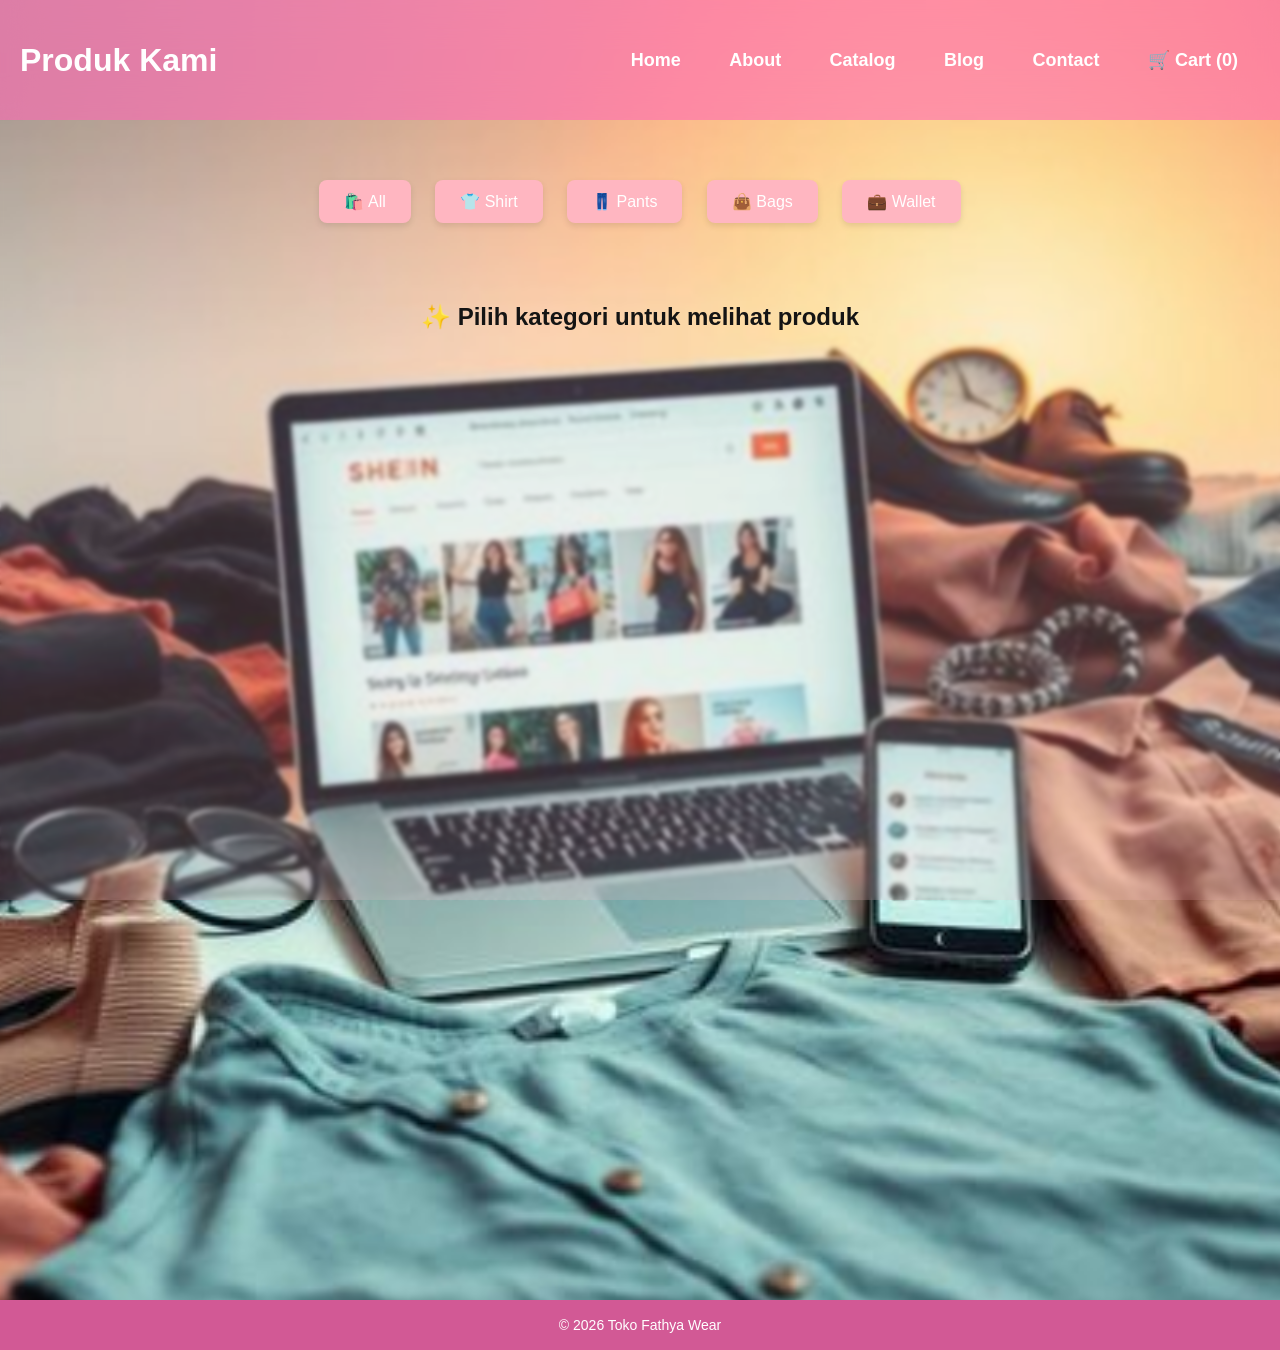
<file: products.html>
<!DOCTYPE html>
<html lang="id">
<head>
  <meta charset="UTF-8">
  <meta name="viewport" content="width=device-width, initial-scale=1.0">
  <title>Produk Kami - Toko Fathya Wear</title>
  <link rel="stylesheet" href="style.css">
</head>

<body class="product-page">

<header>
  <h1>Produk Kami</h1>
  <nav>
    <a href="index.html">Home</a>
    <a href="about.html">About</a>
    <a href="products.html">Catalog</a>
    <a href="blog.html">Blog</a>
    <a href="contact.html">Contact</a>
    <a href="cart.html">🛒 Cart (<span id="cart-count">0</span>)</a>
  </nav>
</header>

<main>

  <!-- ===== KATEGORI ===== -->
  <section class="kategori">
    <button onclick="showCategory('all')">🛍️ All</button>
    <button onclick="showCategory('shirt')">👕 Shirt</button>
    <button onclick="showCategory('pants')">👖 Pants</button>
    <button onclick="showCategory('bags')">👜 Bags</button>
    <button onclick="showCategory('wallet')">💼 Wallet</button>
  </section>

  <!-- ===== PRODUK ===== -->
  <section id="produk-container" class="catalog empty">
    <div class="placeholder">
      <h2>✨ Pilih kategori untuk melihat produk</h2>
    </div>
  </section>

</main>

<footer>
  <p>&copy; 2026 Toko Fathya Wear</p>
</footer>

<!-- ===== SCRIPT ===== -->
<script src="script.js"></script>

<script>
  // ===== LOAD ICON CART =====
  window.addEventListener("DOMContentLoaded", function() {
    updateCartIcon();
  });
</script>

</body>
</html>
</file>
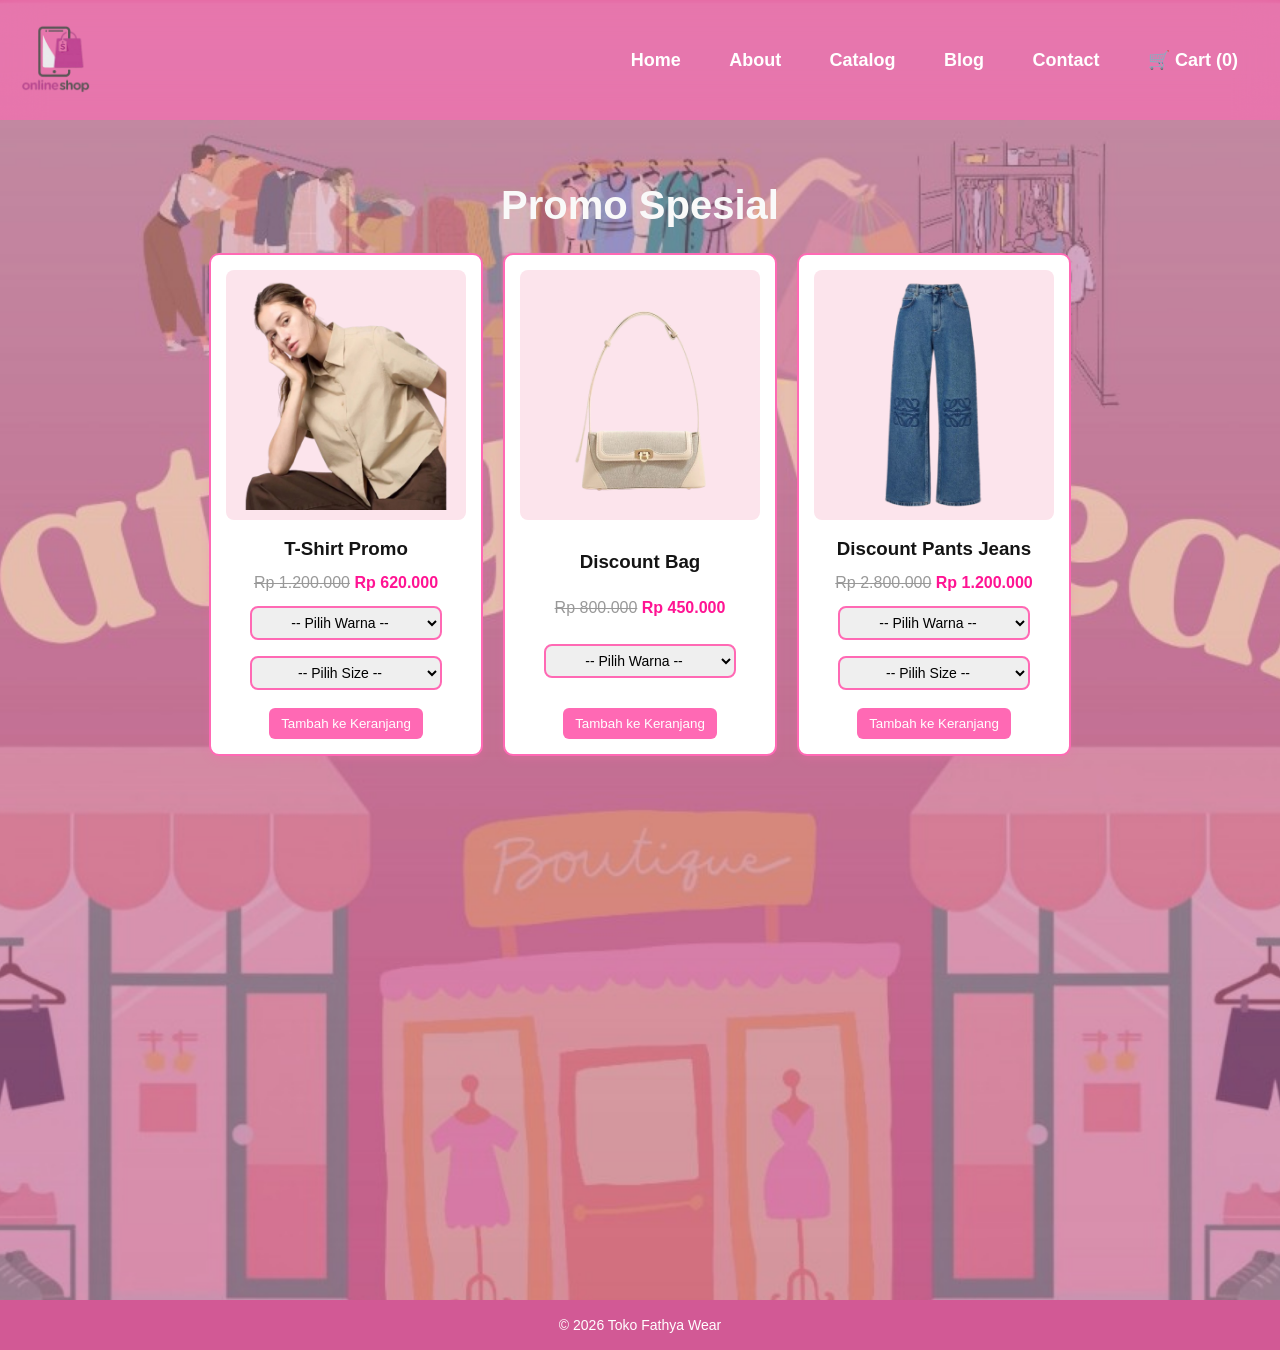
<file: promo.html>
<!DOCTYPE html>
<html lang="id">
<head>
  <meta charset="UTF-8">
  <title>Promo - Toko Fathya Wear</title>
  <link rel="stylesheet" href="style.css">
</head>
<body>

  <!-- ===== HEADER ===== -->
  <header>
    <div class="logo">
      <img src="img/logo.png" alt="Toko Fathya Wear Logo">
    </div>
    <nav>
      <a href="index.html">Home</a>
      <a href="about.html">About</a>
      <a href="products.html">Catalog</a>
      <a href="blog.html">Blog</a>
      <a href="contact.html">Contact</a>
      <a href="cart.html">🛒 Cart (<span id="cart-count">0</span>)</a>
    </nav>
  </header>

  <!-- ===== MAIN CONTENT ===== -->
  <main>
    <section class="promo-section">
      <h2>Promo Spesial</h2>
      <div id="promo-items" class="promo-container"></div>
    </section>
  </main>

  <!-- ===== FOOTER ===== -->
  <footer>
    <p>&copy; 2026 Toko Fathya Wear</p>
  </footer>

  <!-- ===== SCRIPT ===== -->
  <script>
  // ====== DATA PROMO ======
  const promoProducts = [
    { 
      name: "T-Shirt Promo", 
      price: 1200000, 
      promoPrice: 620000, 
      colors: ["Cream", "White", "Navy"],
      sizes: ["S","M","L","XL"],
      images: [
        "img/shirt-promo2-cream.jpg",
        "img/shirt-promo2-putih.jpg",
        "img/shirt-promo2-navy.jpg"
      ]
    },
    { 
      name: "Discount Bag", 
      price: 800000, 
      promoPrice: 450000, 
      colors: ["Cream","Black","Green","Coklat"],
      images: [
        "img/tas-promo1-cream.jpg",
        "img/tas-promo1-hitam.jpg",
        "img/tas-promo1-hijau.jpg",
        "img/tas-promo1-coklat.jpg"
      ]
    },
    { 
      name: "Discount Pants Jeans", 
      price: 2800000, 
      promoPrice: 1200000, 
      sizes: ["28","30","32","34"],
      colors: ["Black White","Navy","Navy White","Blue Jeans"],
      images: [
        "img/celana-promo1-loewe1.jpg",
        "img/celana-promo1-loewe2.jpg",
        "img/celana-promo1-loewe3.jpg",
        "img/celana-promo1-loewe4.jpg"
      ]
    }
  ];

  // ====== UPDATE ICON CART ======
  function updateCartIcon() {
    let cart = JSON.parse(localStorage.getItem("cart")) || [];
    document.getElementById("cart-count").textContent = cart.length;
  }

  // ====== TAMPILKAN PROMO ======
  function displayPromo() {
    const container = document.getElementById("promo-items");
    container.innerHTML = "";

    promoProducts.forEach((item, index) => {
      let colorSelect = "";
      if (item.colors) {
        const colorOptions = item.colors.map(c => `<option value="${c}">${c}</option>`).join("");
        colorSelect = `
          <select id="color-${index}" class="promo-select">
            <option value="">-- Pilih Warna --</option>
            ${colorOptions}
          </select>
        `;
      }

      let sizeSelect = "";
      if (item.sizes) {
        const sizeOptions = item.sizes.map(s => `<option value="${s}">${s}</option>`).join("");
        sizeSelect = `
          <select id="size-${index}" class="promo-select">
            <option value="">-- Pilih Size --</option>
            ${sizeOptions}
          </select>
        `;
      }

      container.innerHTML += `
        <div class="promo-card">
          <img id="promo-img-${index}" src="${item.images[0]}" alt="${item.name}">
          <h3>${item.name}</h3>
          <p>
              <del>Rp ${item.price.toLocaleString('id-ID')}</del> 
              <strong>Rp ${item.promoPrice.toLocaleString('id-ID')}</strong>
          </p>
          ${colorSelect}
          ${sizeSelect}
          <button onclick="addToCartPromo('${item.name}', ${item.promoPrice}, ${index})">
            Tambah ke Keranjang
          </button>
        </div>
      `;
      startSlider(item.images, `promo-img-${index}`);
    });
  }

  // ====== SLIDER UNTUK GAMBAR ======
  function startSlider(images, imgId) {
    let idx = 0;
    setInterval(() => {
      idx = (idx + 1) % images.length;
      document.getElementById(imgId).src = images[idx];
    }, 3000);
  }

  // ====== TAMBAH KE CART ======
  function addToCartPromo(name, price, index) {
    let color = document.getElementById(`color-${index}`)?.value || "";
    let size = document.getElementById(`size-${index}`)?.value || "";

    if (document.getElementById(`color-${index}`) && !color) {
      alert("Silakan pilih warna terlebih dahulu!");
      return;
    }
    if (document.getElementById(`size-${index}`) && !size) {
      alert("Silakan pilih size terlebih dahulu!");
      return;
    }

    let cart = JSON.parse(localStorage.getItem("cart")) || [];
    cart.push({ name, price, color, size, qty: 1 });
    localStorage.setItem("cart", JSON.stringify(cart));
    updateCartIcon();

    alert(`${name}${color ? " ("+color+")" : ""}${size ? " (Size "+size+")" : ""} ditambahkan ke keranjang dengan harga promo!`);
  }

  // ====== LOAD ======
  window.onload = function() {
    displayPromo();
    updateCartIcon();
  };
  </script>

</body>
</html>
</file>
<file: style.css>
/* ====== Global Styles ====== */
html, body {
  height: 150%;
  margin: 0;
  font-family: 'Segoe UI', Arial, sans-serif;
  background: url('img/background-judul.jpg') center/cover no-repeat;
  color: #141414;
  display: flex;
  flex-direction: column;
}

main {
  flex: 1;
  padding: 20px;
}

/* ====== Header & Navigation ====== */
header {
  display: flex;
  align-items: center;
  justify-content: space-between;
  background-color: rgba(255, 105, 180, 0.6);
  -webkit-backdrop-filter: blur(8px);                 /* efek blur */
  backdrop-filter: blur(20px);         /* support Safari */
  color: white;
  padding: 10px 20px;
}

header .logo img {
  height: 70px; /* sesuaikan ukuran logo */
}

header nav a {
  color: #fff;
  margin: 0 8px;
  text-decoration: none;
  font-weight: 700;
}

header nav a:hover {
  text-decoration: underline;
}

nav a {
  color: white;
  margin: 0 12px;
  text-decoration: none;
  font-weight: bold;
  font-size: 18px;
  line-height: 100px;
  padding: 8px 14px;
  border-radius: 6px;
  transition: background-color 0.3s, color 0.3s, box-shadow 0.3s;
}

nav a:hover {
  color: #ffe4f0;
}

nav a:active {
  background-color: #ffb6c1;
  box-shadow: inset 0 3px 6px rgba(0,0,0,0.3);
  color: white;
}

/* ====== Footer ====== */
footer {
  background: #d25995;
  color: white;
  height: 50px;
  display: flex;
  justify-content: center;
  align-items: center;
  font-size: 14px;
  margin-top: auto;
}

/* ====== Kategori Buttons ====== */
.kategori {
  text-align: center;
  margin: 30px 0;
}

.kategori button {
  background: #ffb6c1;
  color: white;
  border: none;
  padding: 12px 25px;
  margin: 10px;
  cursor: pointer;
  border-radius: 8px;
  font-size: 16px;
  transition: 0.3s;
  box-shadow: 0 3px 6px rgba(0,0,0,0.1);
}

.kategori button:hover {
  background: #ff69b4;
  transform: scale(1.05);
}

.kategori button:active {
  background-color: #ff85c1;
  box-shadow: inset 0 3px 6px rgba(0,0,0,0.3);
}

/* ====== Buttons Umum ====== */
button {
  background: #ecd1de;
  color: white;
  border: none;
  padding: 10px 18px;
  margin-top: 10px;
  cursor: pointer;
  border-radius: 6px;
  transition: 0.3s;
}

button:hover {
  background: #ecd1de;
}

button:active {
  background-color: #ffb6c1;
  box-shadow: inset 0 3px 6px rgba(0,0,0,0.3);
}

/* ====== FINAL CART UI ====== */
.cart-container {
  max-width: 750px;
  margin: 50px auto;
  padding: 30px;
  background: #ecd1de;
  border-radius: 20px;
  box-shadow: 0 10px 30px rgba(0,0,0,0.1);
}

.cart-color {
  color: #848283;       /* ganti sesuai warna yang kamu mau */
  margin-left: 6px;     /* jarak sedikit dari teks sebelumnya */
}

/* Judul */
.cart-container h2 {
  text-align: center;
  margin-bottom: 30px;
  color: #ecd1de;
}

/* Item layout */
.cart-item {
  display: grid;
  grid-template-columns: 2fr 1fr 1fr auto;
  align-items: center;
  gap: 15px;
  background: #fff;
  padding: 15px 20px;
  border-radius: 12px;
  margin-bottom: 15px;
  transition: 0.3s;
}

.cart-item:hover {
  transform: scale(1.02);
}

/* Nama produk */
.cart-name {
  font-weight: 600;
}

/* Harga */
.cart-price {
  text-align: center;
  color: #555;
}

/* Quantity */
.cart-qty {
  display: flex;
  align-items: center;
  justify-content: center;
  gap: 10px;
}

.cart-qty span {
  font-weight: bold;
}

.cart-size {
  font-size: 14px;
  color: #666;
  margin-left: 5px;
}

/* Button qty */
.qty-btn {
  width: 50px;
  height: 50px;
  border: none;
  border-radius: 6px;
  background: #ecd1de;
  color: white;
  cursor: pointer;
  font-weight: bold;
}

.qty-btn:hover {
  background: #ecd1de;
}

/* Delete button */
.delete-btn {
  background: transparent;
  border: none;
  font-size: 20px;
  color: red;
  cursor: pointer;
  font-weight: bold;
}

/* Total */
.cart-total {
  margin-top: 25px;
  text-align: right;
  font-size: 20px;
  font-weight: bold;
  color: #ecd1de;
}

/* Checkout */
.checkout-btn {
  width: 100%;
  margin-top: 25px;
  padding: 14px;
  border: none;
  border-radius: 10px;
  background: #ecd1de;
  color: white;
  font-size: 18px;
  font-weight: bold;
  cursor: pointer;
  transition: 0.3s;
}

.checkout-btn:hover {
  transform: scale(1.03);
}

/* ====== Item Count (Header) ====== */
.item-count {
  background: #d63384;
  color: white;
  font-weight: bold;
  padding: 6px 12px;
  border-radius: 50%;
  min-width: 28px;
  text-align: center;
}

/* ====== CART PAGE IMPROVEMENT ====== */
.cart-container {
  max-width: 750px;
  margin: 50px auto;
  padding: 30px;
  background: #ecd1de;
  border-radius: 20px;
  box-shadow: 0 10px 30px rgba(0,0,0,0.1);
  animation: fadeInUp 0.5s ease;
}

.cart-container h2 {
  text-align: center;
  margin-bottom: 25px;
  color: #d63384;
}

/* Item lebih clean */
.cart-item {
  background: #fff0f6;
  border-radius: 12px;
  padding: 15px 20px;
  margin-bottom: 15px;
  border: none;
  transition: 0.3s;
}

#ecd1de
/* Button dalam cart */
.cart-actions button {
  background: #ecd1de;
  color: white;
  border-radius: 8px;
  padding: 6px 10px;
}

/* Total */
.cart-total {
  margin-top: 25px;
  font-size: 20px;
  color: #d63384;
}

/* Checkout button lebih cantik */
.checkout-btn {
  width: 100%;
  background: #efa0c7;
  font-weight: bold;
  letter-spacing: 1px;
}

.checkout-btn:hover {
  transform: scale(1.03);
}

/* ====== ORDER CONFIRMATION ====== */
.order-container {
  max-width: 650px;
  margin: 50px auto;
  padding: 35px;
  background: #ffffff;
  border-radius: 20px;
  box-shadow: 0 10px 30px rgba(0,0,0,0.1);
  animation: fadeInUp 0.5s ease;
}

.order-container h2 {
  text-align: center;
  color: #ff1493;
  margin-bottom: 20px;
}

/* List order */
.order-container ul {
  background: #fff0f6;
  padding: 20px;
  border-radius: 12px;
  margin-bottom: 20px;
}

.order-container li {
  margin-bottom: 10px;
}

/* Info box */
.order-info {
  background: #ffe4f0;
  padding: 15px;
  border-radius: 12px;
  margin-top: 15px;
}

/* Button kembali */
.back-btn {
  display: block;
  width: 100%;
  margin-top: 20px;
  background: linear-gradient(90deg, #ff69b4, #ff1493);
  padding: 12px;
  border-radius: 10px;
  font-weight: bold;
}

.back-btn:hover {
  transform: scale(1.03);
}

/* ====== ANIMATION ====== */
@keyframes fadeInUp {
  from {
    opacity: 0;
    transform: translateY(20px);
  }
  to {
    opacity: 1;
    transform: translateY(0);
  }
}

/* ====== Checkout Page ====== */
.checkout-container {
  max-width: 500px;
  margin: 30px auto;
  padding: 20px;
  background: #ecd1de;
  border-radius: 8px;
  box-shadow: 0 4px 10px rgba(0,0,0,0.1);
}

.checkout-container h2 {
  margin-bottom: 15px;
  text-align: center;
  color: #d63384; /* pink elegan */
}

.checkout-container form label {
  display: block;
  margin: 10px 0;
  font-weight: 500;
}

.checkout-container select,
.checkout-container textarea {
  width: 100%;
  padding: 8px;
  margin-top: 5px;
  border: 1px solid #ccc;
  border-radius: 5px;
}

.checkout-container p {
  margin-top: 20px;
  font-size: 16px;
  text-align: right;
}

.checkout-container button {
  display: block;
  width: 100%;
  padding: 12px;
  margin-top: 15px;
  background: #d63384; 
  color: #fff;
  border: none;
  border-radius: 5px;
  font-size: 16px;
  cursor: pointer;
}

.checkout-container button:hover {
  background: #ecd1de;
}

/* Modal */
.modal {
  display: none;
  position: fixed;
  z-index: 999;
  left: 0; top: 0;
  width: 100%; height: 100%;
  background: #fff;
}

.modal-content {
  background: #ecd1de;
  margin: 10% auto;
  padding: 20px;
  border-radius: 8px;
  width: 80%;
  max-width: 400px;
  text-align: center;
}

.modal-content .close {
  float: right;
  font-size: 24px;
  cursor: pointer;
}

.payment-option {
  display: block;
  margin-bottom: 15px;
  font-size: 16px;
  color: #333;
}

#bank-options select,
#cod-options textarea {
  width: 100%;
  padding: 10px;
  margin-top: 8px;
  border: 1px solid #ddd;
  border-radius: 6px;
}

.checkout-total {
  font-size: 18px;
  font-weight: bold;
  margin: 20px 0;
  text-align: right;
  color: #2c3e50;
}

.pay-btn {
  display: block;
  width: 100%;
  background: #ff69b4;
  color: white;
  border: none;
  padding: 14px;
  border-radius: 8px;
  font-size: 18px;
  cursor: pointer;
  transition: 0.3s;
}

.pay-btn:hover {
  background: #ff1493;
}

/* ====== Catalog Grid ====== */
.catalog, #produk-container {
  display: grid;
  grid-template-columns: repeat(auto-fit, minmax(220px, 1fr));
  gap: 25px;
  justify-items: center;
  padding: 20px;
  min-height: 300px;
}

/* ====== Product Card ====== */
.product {
  background: #fff;
  border-radius: 10px;
  box-shadow: 0 4px 8px rgba(0,0,0,0.1);
  padding: 15px;
  text-align: center;
  transition: transform 0.3s ease;
}

.product:hover {
  transform: translateY(-5px);
}

.product img {
  width: 100%;
  border-radius: 8px;
}

.product-card img {
  transition: transform 0.4s ease, box-shadow 0.4s ease;
}

.product-card img:hover {
  transform: scale(1.05) rotate(-2deg); /* sedikit membesar & miring */
  box-shadow: 0 8px 16px rgba(255, 105, 180, 0.3);
}

.product h3 {
  font-family: 'Montserrat', sans-serif;
  font-size: 18px;
  margin: 10px 0;
}

.product p {
  color: #e74c3c; /* warna harga */
  font-weight: bold;
}

.product button {
  background: #ff4d6d;
  color: #fff;
  border: none;
  border-radius: 25px;
  padding: 10px 20px;
  font-family: 'Poppins', sans-serif;
  font-size: 14px;
  cursor: pointer;
  transition: background 0.3s ease;
}

.product button:hover {
  background: #d9365f;
}


/* ====== Buttons ====== */
button {
  background: #ecd1de;
  color: white;
  border: none;
  padding: 10px 18px;
  margin-top: 10px;
  cursor: pointer;
  border-radius: 6px;
  transition: 0.3s;
}

button:hover {
  background: #ec77af;
}

button:active {
  background-color: #ffb6c1; /* pink soft saat klik */
  box-shadow: inset 0 3px 6px rgba(0,0,0,0.3);
}

/* ====== Notification ====== */
.notification {
  background: #4CAF50;
  color: white;
  padding: 15px;
  margin: 20px 0;
  border-radius: 8px;
  display: block;
  text-align: center;
  font-weight: bold;
}

/* ====== Modal Popup ====== */
.modal {
  display: none;
  position: fixed;
  z-index: 1000;
  left: 0; top: 0;
  width: 100%; height: 100%;
  background-color: rgba(0,0,0,0.5);
}

.modal-content {
  background: #fff;
  margin: 10% auto;
  padding: 25px;
  border-radius: 10px;
  width: 400px;
  text-align: center;
  box-shadow: 0 5px 20px rgba(0,0,0,0.3);
  animation: fadeIn 0.4s ease;
}

.close {
  float: right;
  font-size: 24px;
  cursor: pointer;
  color: #333;
}

.close:hover {
  color: #e74c3c;
}

@keyframes fadeIn {
  from {opacity: 0; transform: scale(0.9);}
  to {opacity: 1; transform: scale(1);}
}

/* ====== About, Blog, Contact ====== */
.about-section,
.blog-section,
.contact-section {
  max-width: 800px;
  margin: 40px auto;
  padding: 30px;
  background: #ecd1de;
  border-radius: 10px;
  box-shadow: 0 4px 12px rgba(0,0,0,0.1);
  opacity: 0;
  transform: translateY(30px);
  animation: fadeSlideIn 0.8s ease forwards;
}

@keyframes fadeSlideIn {
  from {
    opacity: 0;
    transform: translateY(30px);
  }
  to {
    opacity: 1;
    transform: translateY(0);
  }
}

.about-section h2,
.blog-section h2,
.contact-section h2 {
  color: #d63384;
  margin-bottom: 20px;
  font-size: 24px;
  border-left: 5px solid #4CAF50;
  padding-left: 10px;
}

.about-section p,
.blog-section p,
.contact-info {
  line-height: 1.6;
  color: #555;
}

.blog-section article {
  margin-bottom: 25px;
}

.blog-section h3 {
  color: #d63384;
  font-size: 20px;
  margin-bottom: 10px;
}

/* ====== Contact Form ====== */
form {
  display: flex;
  flex-direction: column;
}

form label {
  margin-bottom: 5px;
  font-weight: bold;
  color: #333;
}

form input, form textarea {
  padding: 8px;
  margin-bottom: 12px;
  border: 1px solid #ddd;
  border-radius: 6px;
  font-size: 14px;
}

form input:focus, form textarea:focus {
  border-color: #ff69b4; /* fokus ikut tema pink */
  box-shadow: 0 0 5px rgba(255,105,180,0.3);
  outline: none;
}

form button {
  background: #ff69b4;
  color: white;
  border: none;
  padding: 12px;
  cursor: pointer;
  border-radius: 6px;
  font-size: 16px;
  transition: background 0.3s;
}

form button:hover {
  background: rgba(255,105,180,0.3);
}

form button:active {
  background-color: #ffb6c1; /* pink soft saat klik */
  box-shadow: inset 0 3px 6px rgba(0,0,0,0.3);
}

.contact-info {
  margin-top: 30px;
}

/* ====== Hero Welcome Section ====== */
.welcome {
  position: relative;
  color: rgb(255, 255, 255);
  text-align: center;
  padding: 50px 50px;
  border-radius: 15px;
  margin: 30px auto;
  max-width: 1000px;
  overflow: hidden;
}

/* Layer buram */
.welcome::before {
  content: "";
  position: absolute;
  top: 0; left: 0;
  width: 100%; height: 100%;
  background: inherit;
  filter: blur(3px);        
  transform: scale(1.1);
  z-index: 0;
}

/* Teks tetap tajam di atas */
.welcome h1,
.welcome p {
  position: relative;
  z-index: 1;
}

.welcome h1 {
  font-size: 48px;
  margin-bottom: 15px;
  font-weight: bold;
  text-shadow: 2px 2px 6px rgba(0,0,0,0.4);
}

.welcome p {
  font-size: 20px;
  line-height: 1.6;
  max-width: 700px;
  margin: 0 auto;
}

/* ===== DESKRIPSI WELCOME SECTION ===== */
.welcome-content {
  position: relative;
  z-index: 1;
  text-align: center;
  animation: fadeSlideUp 1.5s ease-out forwards;
}

@keyframes fadeSlideUp {
  from {
    opacity: 0;
    transform: translateY(40px);
  }
  to {
    opacity: 1;
    transform: translateY(0);
  }
}

.welcome-content p {
  font-size: 20px;
  line-height: 1.8;
  max-width: 750px;
  margin: 20px auto;
  font-weight: bold; /* Membuat teks bold */
  color: white;
  text-shadow: 2px 2px 6px rgba(0,0,0,0.4);
}
/* ====== Active State Pink Soft ====== */
button:active,
.kategori button:active,
form button:active,
nav a:active {
  background-color: #ffb6c1; /* pink soft */
  box-shadow: inset 0 3px 6px rgba(0,0,0,0.3);
  color: white;
}

/* ====== Cart Action (Button + Count) ====== */
.cart-action {
  display: flex;
  align-items: center;
  justify-content: center;
  gap: 12px; /* jarak antara tombol dan angka */
  margin-top: 10px;
}

.cart-action button {
  background: #4CAF50;
  color: white;
  border: none;
  padding: 10px 18px;
  cursor: pointer;
  border-radius: 6px;
  transition: 0.3s;
}

.cart-action button:hover {
  background: #45a049;
}

.cart-action button:active {
  background-color: #ffb6c1; /* pink soft saat klik */
  box-shadow: inset 0 3px 6px rgba(0,0,0,0.3);
}

.item-count {
  background: #ff69b4; /* pink chic */
  color: white;
  font-weight: bold;
  padding: 6px 12px;
  border-radius: 50%;
  min-width: 28px;
  text-align: center;
}

/* ====== PRODUCT PAGE BACKGROUND ====== */
.product-page {
  background: url('img/bg-produk.jpg') center/cover no-repeat;
  min-height: 100vh;
  position: relative;
}

/* overlay tapi tidak ganggu klik */
.product-page::before {
  content: "";
  position: fixed; /* 🔥 ganti dari absolute ke fixed */
  top: 0;
  left: 0;
  width: 100%;
  height: 100%;
  background: rgba(255, 192, 203, 0.2);
  backdrop-filter: blur(2px);
  z-index: 0;
  pointer-events: none; /* 🔥 INI YANG PALING PENTING */
}

/* pastikan semua konten di atas overlay */
.product-page header,
.product-page main,
.product-page footer {
  position: relative;
  z-index: 1;
}

/* ====== ORDER PAGE LAYOUT SESUAI SKETSA ====== */
.order-summary {
  max-width: 1000px;
  margin: 30px auto;
  padding: 25px;
  background: #ecd1de;
  border-radius: 15px;
  box-shadow: 0 6px 20px rgba(0,0,0,0.08);
}

/* Judul utama */
.order-summary h2 {
  text-align: center;
  color: #d63384;
  font-size: 38px;
  font-weight: bold;
  margin-bottom: 30px;
}

/* ===== BAGIAN ATAS (2 KOLOM) ===== */
.order-top-grid {
  display: grid;
  grid-template-columns: 1fr 1fr;
  gap: 25px;
  margin-bottom: 25px;
}

/* Box umum */
.order-box,
.upload-bukti-box {
  background: #ffffff;
  border-radius: 14px;
  padding: 25px;
  min-height: 350px;
  box-shadow: 0 4px 12px rgba(0,0,0,0.05);
  border: 1px solid #f2c6da;
}

/* Judul dalam box */
.order-box h3,
.upload-bukti-box h3,
.thank-you-message h3,
.extra-info-box h3 {
  text-align: center;
  font-size: 24px;
  color: #111;
  margin-bottom: 20px;
}

/* ===== RINGKASAN PESANAN ===== */
.order-summary ul {
  list-style: none;
  padding: 0;
  margin: 0;
}

.order-summary ul li {
  display: flex;
  justify-content: space-between;
  align-items: center;
  padding: 14px;
  margin-bottom: 12px;
  background: #fafafa;
  border: 1px solid #eee;
  border-radius: 10px;
  font-size: 16px;
}

.order-summary .highlight {
  font-size: 18px;
  font-weight: bold;
  margin-top: 15px;
  padding-top: 15px;
  border-top: 1px solid #ddd;
}

/* ===== UPLOAD AREA ===== */
.upload-bukti-box {
  border: 2px dashed #ff4d94;
  text-align: center;
}

.custom-file {
  display: inline-block;
  padding: 12px 24px;
  background: linear-gradient(135deg, #ff4d94, #ff1f7a);
  color: white;
  border-radius: 8px;
  cursor: pointer;
  font-weight: bold;
  margin-bottom: 15px;
  transition: 0.3s;
}

.custom-file:hover {
  transform: scale(1.05);
  background: linear-gradient(135deg, #ff1f7a, #d63384);
}

#buktiBayar {
  display: block;
}

#previewBukti {
  margin: 15px auto;
  max-width: 220px;
  width: 100%;
  border-radius: 10px;
  display: block;
  box-shadow: 0 4px 12px rgba(0,0,0,0.15);
}

#uploadStatus {
  margin-top: 10px;
  font-weight: bold;
  color: #28a745;
}

/* ===== UCAPAN TERIMA KASIH ===== */
.thank-you-message {
  margin-top: 25px;
  background: #ffffff;
  border-radius: 14px;
  padding: 30px;
  border: 2px dashed #ff9bc5;
  text-align: center;
}

.thank-you-message h2 {
  color: #d63384;
  font-size: 28px;
  margin-bottom: 15px;
}

.thank-you-message p {
  font-size: 17px;
  color: #444;
  margin: 8px 0;
}

/* ===== INFORMASI PESANAN ===== */
.extra-info-box {
  margin-top: 25px;
  background: #ffffff;
  border-radius: 14px;
  padding: 25px;
  border: 1px solid #f2c6da;
}

/* Nomor order & status TANPA BACKGROUND */
.order-number,
.status,
.address {
  margin: 12px 0;
  font-size: 17px;
  color: #222;
  background: transparent;
  padding: 0;
  border: none;
}

.extra-info-box ul {
  list-style: none;
  padding: 0;
  margin-top: 15px;
}

.extra-info-box li {
  padding: 12px 0;
  border-bottom: 1px solid #eee;
}

/* ===== TOMBOL REFRESH ===== */
.refresh-btn {
  width: 30%;
  margin-top: 20px;
  padding: 15px;
  background: #ffffff;
  color: #d63384;
  border: none;
  border-radius: 25px;
  font-size: 15px;
  font-weight: bold;
  cursor: pointer;
  transition: 0.3s;
}

.refresh-btn:hover {
  background: #fff0f6;
}

/* ===== TOMBOL HOME ===== */
.back-btn,
.order-summary button {
  width: 30%;
  margin-top: 20px;
  padding: 15px;
  background: linear-gradient(135deg, #ff7eb3, #ff4f9a);
  color: white;
  border: none;
  border-radius: 25px;
  font-size: 15px;
  font-weight: bold;
  cursor: pointer;
  transition: 0.3s;
}

.back-btn:hover,
.order-summary button:hover {
  transform: scale(1.02);
}

/* ===== RESPONSIVE ===== */
@media (max-width: 900px) {
  .order-top-grid {
    grid-template-columns: 1fr;
  }

  .order-box,
  .upload-bukti-box {
    min-height: auto;
  }

  .order-summary h2 {
    font-size: 30px;
  }
}

/* ===== UPLOAD BUKTI PEMBAYARAN ===== */
.upload-bukti-box {
  margin-top: 20px;
  padding: 20px;
  background: #ffffff;
  border-radius: 12px;
  border: 2px dashed #ff4d94;
  text-align: center;
  transition: all 0.3s ease;
}

/* Hover effect */
.upload-bukti-box:hover {
  background: #fff0f6;
  border-color: #d63384;
  transform: translateY(-2px);
}

/* Judul */
.upload-bukti-box h3 {
  color: #d63384;
  margin-bottom: 12px;
  font-size: 18px;
}

/* Tombol custom upload */
.custom-file {
  display: inline-block;
  padding: 10px 20px;
  background: linear-gradient(135deg, #ff4d94, #ff1f7a);
  color: white;
  border-radius: 8px;
  cursor: pointer;
  font-weight: 600;
  font-size: 14px;
  transition: all 0.3s ease;
}

/* Hover tombol */
.custom-file:hover {
  background: #e60073;
  transform: scale(1.05);
}

/* Input asli disembunyikan */
#buktiBayar {
  display: none;
}

/* Preview gambar */
#previewBukti {
  margin-top: 15px;
  margin-left: auto;
  margin-right: auto;
  max-width: 220px;
  width: 100%;
  border-radius: 10px;
  box-shadow: 0 4px 12px rgba(0,0,0,0.2);
  display: block;
  transition: 0.3s;
}

/* Efek saat muncul */
#previewBukti.show {
  display: block;
  animation: fadeIn 0.4s ease;
}

/* Text status */
#uploadStatus {
  margin-top: 10px;
  font-weight: 600;
  color: #28a745;
  font-size: 14px;
}

/* Animasi */
@keyframes fadeIn {
  from {
    opacity: 0;
    transform: scale(0.9);
  }
  to {
    opacity: 1;
    transform: scale(1);
  }
}

.thank-you-message {
    margin-top: 25px;
    padding: 25px;
    background: #fff;
    border: 2px dashed #ff4f9a;
    border-radius: 15px;
    text-align: center;
    animation: fadeIn 0.5s ease-in-out;
}

.thank-you-message h2 {
    color: #d63384;
    margin-bottom: 10px;
}

.thank-you-message p {
    color: #555;
    margin: 5px 0;
    font-size: 16px;
}

@keyframes fadeIn {
    from {
        opacity: 0;
        transform: translateY(15px);
    }
    to {
        opacity: 1;
        transform: translateY(0);
    }
}

.refresh-btn {
  margin-top: 15px;
  padding: 12px 20px;
  background: #ff4f9a;
  color: white;
  border: none;
  border-radius: 10px;
  cursor: pointer;
  font-size: 16px;
}

.refresh-btn:hover {
  background: #e63c87;
}

/* CSS JAM BERJALAN */
.order-time {
  font-size: 16px;
  margin-top: 10px;
  color: #333;
  font-weight: 500;
}

#liveClock {
  color: #d63384;
  font-weight: bold;
}

/* ===== KEUNGGULAN TOKO / FEATURES SECTION ===== */
.features-section {
  display: grid;
  grid-template-columns: repeat(auto-fit, minmax(250px, 1fr));
  gap: 25px;
  max-width: 1150px;
  margin: 50px auto;
  padding: 25px;
}

.feature-box {
  background: linear-gradient(135deg, #ffffff, #fff0f6);
  padding: 20px 25px;
  border-radius: 20px;
  text-align: center;
  box-shadow: 0 8px 25px rgba(0,0,0,0.08);
  border: 1px solid #f8c8dc;
  transition: all 0.3s ease;
  position: relative;
  overflow: hidden;
}

/* Hover effect */
.feature-box:hover {
  transform: translateY(-8px);
  box-shadow: 0 12px 30px rgba(210, 89, 149, 0.18);
}

/* Decorative top glow */
.feature-box::before {
  content: "";
  position: absolute;
  top: 0;
  left: -50%;
  width: 200%;
  height: 5px;
  background: linear-gradient(90deg, #ff7eb3, #ff4f9a, #ff7eb3);
}

/* Judul */
.feature-box h3 {
  font-size: 24px;
  color: #d63384;
  margin-bottom: 15px;
  font-weight: bold;
}

/* Deskripsi */
.feature-box p {
  font-size: 16px;
  color: #555;
  line-height: 1.7;
  margin: 0;
}

/* Optional icon animation */
.feature-box h3:hover {
  transform: scale(1.03);
}

/* ===== RESPONSIVE MOBILE ===== */
@media (max-width: 768px) {

  header {
    flex-direction: column;
    text-align: center;
    padding: 15px;
  }

  header .logo img {
    height: 55px;
    margin-bottom: 10px;
  }

  nav {
    display: flex;
    flex-wrap: wrap;
    justify-content: center;
    gap: 8px;
  }

  nav a {
    font-size: 14px;
    padding: 8px 10px;
    line-height: normal;
    margin: 4px;
  }

  .welcome {
    padding: 60px 15px;
    margin: 20px 10px;
  }

  .welcome h1 {
    font-size: 30px;
  }

  .welcome p {
    font-size: 16px;
    padding: 0 10px;
  }

  .shop-now-btn {
    padding: 12px 24px;
    font-size: 16px;
  }

  .features-section {
    grid-template-columns: 1fr;
    gap: 20px;
    padding: 15px;
  }

  .feature-box {
    padding: 20px;
  }

  footer {
    font-size: 12px;
    text-align: center;
    padding: 10px;
  }
}

.btn-empty-cart {
  display: inline-block;
  background-color: #ff69b4;
  color: white;
  padding: 10px 20px;
  text-decoration: none;
  border-radius: 6px;
  margin: 8px 5px 0 0;
  transition: 0.3s;
}

.btn-empty-cart:hover {
  background-color: #ff1493;
}

.promo-container {
  display: flex;
  flex-wrap: wrap;
  gap: 20px;
  justify-content: center;
  align-items: stretch;
  margin-top: 10px; /* jarak tambahan dari atas */
}

.promo-card {
  border: 2px solid #ff69b4;
  border-radius: 10px;
  padding: 15px;
  text-align: center;
  width: 240px;
  background-color: #fff;
  box-shadow: 0 4px 8px rgba(255, 105, 180, 0.2);
  opacity: 0;
  transform: translateY(30px);
  animation: fadeSlideIn 0.8s ease forwards;
  display: flex;
  flex-direction: column; /* isi tersusun vertikal */
  justify-content: space-between; /* tombol selalu di bawah */
  align-items: center;
}

@keyframes fadeSlideIn {
  from {
    opacity: 0;
    transform: translateY(30px);
  }
  to {
    opacity: 1;
    transform: translateY(0);
  }
}

/* Efek hover kartu promo */
.promo-card:hover {
  transform: scale(1.05);
  box-shadow: 0 8px 16px rgba(255, 105, 180, 0.3);
  transition: transform 0.3s ease, box-shadow 0.3s ease;
}

.promo-card img {
  width: 100%;
  height: 250px;
  border-radius: 8px;
  margin-bottom: 10px;
  background-color: #fce4ec;
  padding: 10px;               /* ruang di sekitar gambar */
  box-sizing: border-box;
}

.promo-options {
  display: flex;
  flex-direction: column;
  align-items: center;   /* dropdown rata tengah */
  margin: 8px 0;
}

.promo-card h3 {
  margin: 8px 0;
}

.promo-card p {
  margin: 6px 0;
}

.promo-card del {
  color: #999;
}

.promo-card strong {
  color: #ff1493;
  font-size: 16px;
}

.promo-card button {
  margin-top: 10px;
  background-color: #ff69b4;
  color: #fff;
  border: none;
  padding: 8px 12px;
  border-radius: 6px;
  cursor: pointer;
  transition: 0.3s;
  position: relative;
  overflow: hidden;
}

.promo-card button:hover {
  background-color: #ff1493;
}

.promo-card button::after {
  content: "";
  position: absolute;
  top: 0;
  left: -100%;
  width: 100%;
  height: 100%;
  background: rgba(255,255,255,0.3);
  transition: left 0.4s;
}

.promo-card button:hover::after {
  left: 0;
}

.promo-select {
  width: 80%;
  padding: 6px 12px;
  border: 2px solid #ff69b4;
  border-radius: 8px;
  margin: 8px 0;
  font-size: 14px;
  cursor: pointer;
  transition: 0.3s;
  text-align: center;
}

.promo-select:hover {
  border-color: #ff1493;
}

.product select {
  width: 60%;
  padding: 6px 14px;
  border: 2px solid #d63384;   /* pink elegan */
  border-radius: 10px;
  background-color: #fff;
  font-size: 14px;
  color: #333;
  margin: 10px 0;
  cursor: pointer;
  transition: all 0.3s ease;
}

.product select:hover {
  border-color: #ff1493;        /* pink lebih tua saat hover */
}

.product select:focus {
  outline: none;
  border-color: #ff1493;
  box-shadow: 0 0 6px rgba(255, 20, 147, 0.4);
}

/* ===== PRODUCT CARD FIX ===== */
.product-card {
  background: white;
  border-radius: 12px;
  padding: 15px;
  text-align: center;
  box-shadow: 0 4px 10px rgba(0,0,0,0.1);
  width: 220px;
  min-height: 420px;
  display: flex;
  flex-direction: column;
  justify-content: space-between;
  transition: 0.3s;
}

.product-card:hover {
  transform: translateY(-5px);
}

.product-card img {
  width: 100%;
  height: 250px;
  object-fit: cover;
  border-radius: 10px;
}

.product-card h3 {
  font-size: 18px;
  margin: 10px 0;
}

.product-card p {
  color: #d63384;
  font-weight: bold;
  margin: 8px 0;
}

.product-card button {
  background: #ff69b4;
  color: white;
  border: none;
  padding: 10px;
  border-radius: 8px;
  cursor: pointer;
}

.product-card button:hover {
  background: #ff1493;
}

.size-select {
  width: 80%;
  padding: 10px 10px;
  border: 2px solid #ff69b4;
  border-radius: 8px;
  background-color: #fff;
  font-size: 14px;
  color: #333;
  margin: 10px auto;
  cursor: pointer;
  transition: all 0.3s ease;
}

.size-select:hover {
  border-color: #ff1493;
}

.size-select:focus {
  outline: none;
  border-color: #ff1493;
  box-shadow: 0 0 6px rgba(255, 20, 147, 0.4);
}

.hero-buttons {
  display: flex;
  gap: 15px;
  justify-content: center;
  margin-top: -30px;
}

.hero-buttons a {
  display: inline-block;
  padding: 12px 24px;
  margin: 0 10px;
  background-color: #ff69b4; /* warna elegan pink */
  color: #fff;
  text-decoration: none;
  border-radius: 6px;
  font-weight: bold;
  transition: background 0.3s ease;
}

.hero-buttons a:hover {
  background-color: #e91e63;
}

.promo-banner {
  text-align: center;
  margin: 5px 0;   /* jarak dari banner welcome */
}

.shop-now-btn,
.promo-btn {
  background-color: #ff69b4;
  color: #fff;
  padding: 12px 20px;
  border-radius: 8px;
  text-decoration: none;
  font-weight: bold;
  transition: 0.3s;
}

.shop-now-btn:hover,
.promo-btn:hover {
  background-color: #ff1493;
}

.promo-btn {
  background-color: #ff1493; /* biar lebih menonjol */
}

.promo-section {
  margin-top: -30px;               /* jarak dari banner */
  padding: 40px 20px;
  text-align: center;
  border-radius: 12px;
}

.promo-section h2 {
  font-size: 40px;
  margin-bottom: 25px;
  color: #f9f9f9;
}

.category-title {
  margin: 30px 0 15px;
  font-size: 22px;
  color: #ff1493;
  border-bottom: 2px solid #ff69b4;
  text-align: left;
}
</file>
